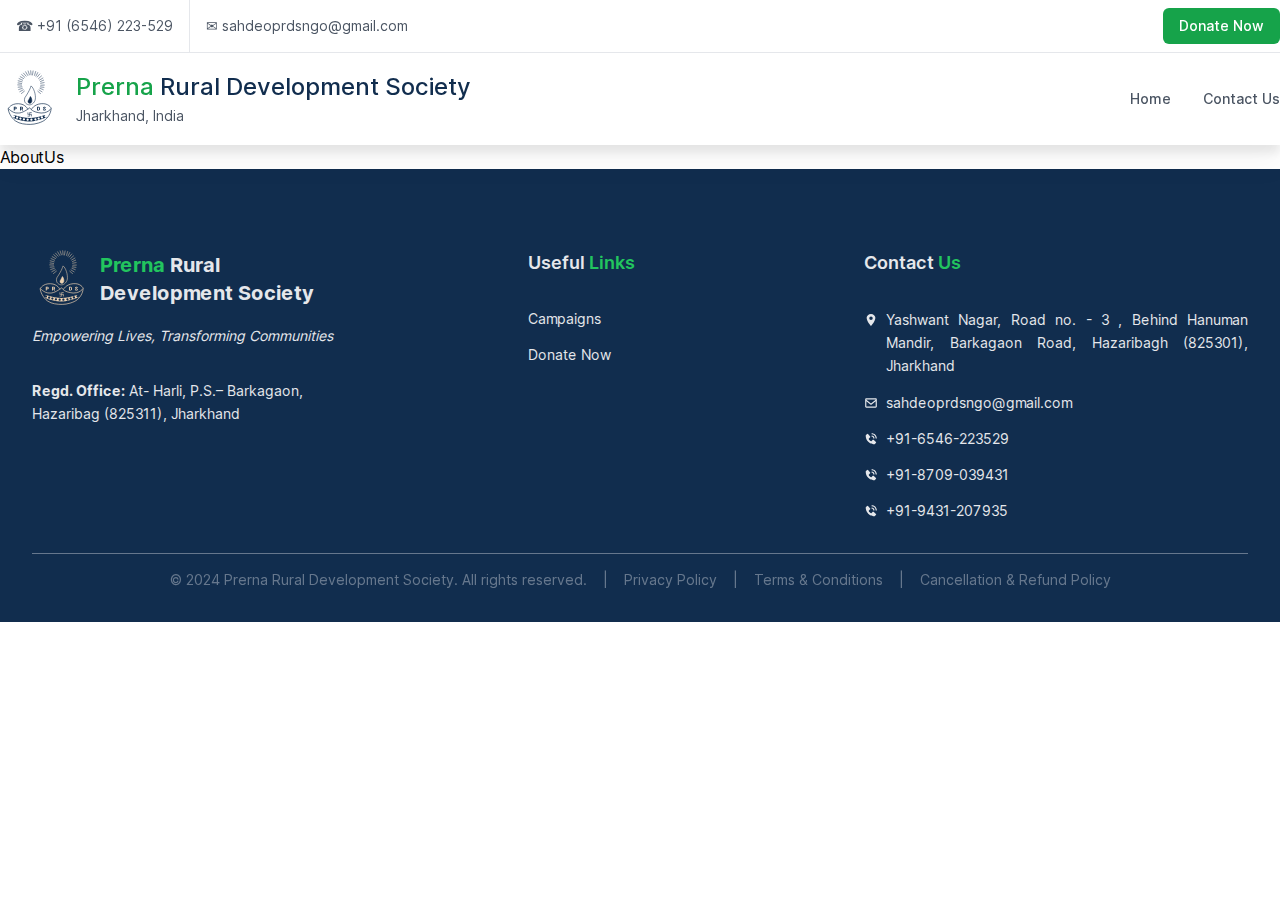
<file: about.html>
<!DOCTYPE html><html lang="en"><head><meta charSet="utf-8"/><meta name="viewport" content="width=device-width, initial-scale=1"/><meta name="viewport" content="width=device-width, initial-scale=1"/><link rel="preload" href="/_next/static/media/c9a5bc6a7c948fb0-s.p.woff2" as="font" crossorigin="" type="font/woff2"/><link rel="preload" as="image" href="/prdsLogo.svg"/><link rel="stylesheet" href="/_next/static/css/75ad759dd1a0efaf.css" data-precedence="next"/><link rel="preload" as="script" fetchPriority="low" href="/_next/static/chunks/webpack-77ce0e0e28f55d28.js"/><script src="/_next/static/chunks/fd9d1056-2821b0f0cabcd8bd.js" async=""></script><script src="/_next/static/chunks/23-9cefcdc0615b541e.js" async=""></script><script src="/_next/static/chunks/main-app-628b0c3531762647.js" async=""></script><script src="/_next/static/chunks/515-8c3bdf60cddb1463.js" async=""></script><script src="/_next/static/chunks/app/layout-4cca3ae281155fa8.js" async=""></script><title>Prerna Rural Development Society</title><meta name="description" content="Empowering rural communities through education, training, and sustainable development initiatives."/><link rel="icon" href="/favicon.ico"/><title>Create Next App</title><meta name="description" content="Generated by create next app"/><meta name="next-size-adjust"/><script src="/_next/static/chunks/polyfills-78c92fac7aa8fdd8.js" noModule=""></script></head><body class="__className_aaf875"><nav class="drop-shadow-xl bg-white" style="z-index:1000"><div class="flex flex-col md:flex-row container mx-auto border-b md:items-center md:p-0 md:gap-0 p-4 gap-2"><a href="tel:+916546223529" class="md:border-r md:p-4 text-sm text-gray-600">☎ +91 (6546) 223-529</a><a href="mailto:sahdeoprdsngo@gmail.com" class="md:p-4 text-sm text-gray-600">✉ sahdeoprdsngo@gmail.com</a><a href="https://www.cashfree.com/payme/prernards" target="_blank" class="ml-auto hidden md:block"><button class="primary-btn  text-sm">Donate Now</button></a></div><div class="flex gap-4 p-4 md:px-0 container mx-auto items-center"><img alt="prds logo" loading="lazy" width="60" height="60" decoding="async" data-nimg="1" style="color:transparent" src="/prdsLogo.svg"/><p style="color:#112d4e"><span class="md:text-2xl font-medium"><span class="text-green-600">Prerna</span> Rural Development Society</span><br/><span class="text-sm text-gray-600">Jharkhand, India</span></p><div class="ml-auto gap-8 hidden md:flex"><a href="/" class="text-sm text-gray-600 font-medium hover:text-green-600 transition-colors duration-200">Home</a><a href="#contact-us" class="text-sm text-gray-600 font-medium hover:text-green-600 transition-colors duration-200">Contact Us</a></div></div></nav><div>AboutUs</div><footer class="px-8 pt-20 pb-8 text-gray-200" style="background-color:#112d4e"><div class="container mx-auto flex md:flex-row flex-col md:gap-8 gap-16 mb-8"><div class="flex-1"><div class="flex items-center"><img src="/prdsLogo.svg" alt="Prerna Rural Development Society" width="60" height="60" style="filter:invert(1)"/><h2 class="text-xl font-bold ml-2"><span class="text-green-500">Prerna</span> Rural <br/>Development Society</h2></div><div class="text-sm text-justify leading-relaxed"><p class="mt-4 italic">Empowering Lives, Transforming Communities</p><p class="mt-8"><b>Regd. Office:</b> At- Harli, P.S.– Barkagaon,<br/> Hazaribag (825311), Jharkhand</p></div></div><div class="flex-1 md:ml-20 md:-mr-20"><h2 class="font-semibold text-lg mb-8">Useful <span class="text-green-500">Links</span></h2><div class="flex flex-col gap-4 text-sm"><a href="/#campaigns" class="max-w-max hover:text-green-600">Campaigns</a><a href="https://www.cashfree.com/payme/prernards" class="max-w-max hover:text-green-600">Donate Now</a></div></div><div class="flex-1" id="contact-us"><h2 class="font-semibold text-lg mb-8">Contact <span class="text-green-500">Us</span></h2><div class="flex flex-col gap-4 text-sm"><div class="flex gap-2"><svg stroke="currentColor" fill="currentColor" stroke-width="0" viewBox="0 0 512 512" class="flex-shrink-0 mt-1" height="1em" width="1em" xmlns="http://www.w3.org/2000/svg"><path d="M256 32C167.67 32 96 96.51 96 176c0 128 160 304 160 304s160-176 160-304c0-79.49-71.67-144-160-144zm0 224a64 64 0 1 1 64-64 64.07 64.07 0 0 1-64 64z"></path></svg><p class="text-justify leading-relaxed">Yashwant Nagar, Road no. - 3 , Behind Hanuman Mandir, Barkagaon Road, Hazaribagh (825301), Jharkhand</p></div><a href="mailto:sahdeoprdsngo@gmail.com" class="flex items-center gap-2 max-w-max hover:text-green-600"><svg stroke="currentColor" fill="currentColor" stroke-width="0" viewBox="0 0 24 24" height="1em" width="1em" xmlns="http://www.w3.org/2000/svg"><path d="M20 4H4c-1.103 0-2 .897-2 2v12c0 1.103.897 2 2 2h16c1.103 0 2-.897 2-2V6c0-1.103-.897-2-2-2zm0 2v.511l-8 6.223-8-6.222V6h16zM4 18V9.044l7.386 5.745a.994.994 0 0 0 1.228 0L20 9.044 20.002 18H4z"></path></svg><span>sahdeoprdsngo@gmail.com</span></a><a href="tel:+916546223529" class="flex items-center gap-2 max-w-max hover:text-green-600"><svg stroke="currentColor" fill="currentColor" stroke-width="0" viewBox="0 0 24 24" height="1em" width="1em" xmlns="http://www.w3.org/2000/svg"><path d="M20 10.999h2C22 5.869 18.127 2 12.99 2v2C17.052 4 20 6.943 20 10.999z"></path><path d="M13 8c2.103 0 3 .897 3 3h2c0-3.225-1.775-5-5-5v2zm3.422 5.443a1.001 1.001 0 0 0-1.391.043l-2.393 2.461c-.576-.11-1.734-.471-2.926-1.66-1.192-1.193-1.553-2.354-1.66-2.926l2.459-2.394a1 1 0 0 0 .043-1.391L6.859 3.513a1 1 0 0 0-1.391-.087l-2.17 1.861a1 1 0 0 0-.29.649c-.015.25-.301 6.172 4.291 10.766C11.305 20.707 16.323 21 17.705 21c.202 0 .326-.006.359-.008a.992.992 0 0 0 .648-.291l1.86-2.171a1 1 0 0 0-.086-1.391l-4.064-3.696z"></path></svg><span>+91-6546-223529</span></a><a href="tel:+918709039431" class="flex items-center gap-2 max-w-max hover:text-green-600"><svg stroke="currentColor" fill="currentColor" stroke-width="0" viewBox="0 0 24 24" height="1em" width="1em" xmlns="http://www.w3.org/2000/svg"><path d="M20 10.999h2C22 5.869 18.127 2 12.99 2v2C17.052 4 20 6.943 20 10.999z"></path><path d="M13 8c2.103 0 3 .897 3 3h2c0-3.225-1.775-5-5-5v2zm3.422 5.443a1.001 1.001 0 0 0-1.391.043l-2.393 2.461c-.576-.11-1.734-.471-2.926-1.66-1.192-1.193-1.553-2.354-1.66-2.926l2.459-2.394a1 1 0 0 0 .043-1.391L6.859 3.513a1 1 0 0 0-1.391-.087l-2.17 1.861a1 1 0 0 0-.29.649c-.015.25-.301 6.172 4.291 10.766C11.305 20.707 16.323 21 17.705 21c.202 0 .326-.006.359-.008a.992.992 0 0 0 .648-.291l1.86-2.171a1 1 0 0 0-.086-1.391l-4.064-3.696z"></path></svg><span>+91-8709-039431</span></a><a href="tel:+919431207935" class="flex items-center gap-2 max-w-max hover:text-green-600"><svg stroke="currentColor" fill="currentColor" stroke-width="0" viewBox="0 0 24 24" height="1em" width="1em" xmlns="http://www.w3.org/2000/svg"><path d="M20 10.999h2C22 5.869 18.127 2 12.99 2v2C17.052 4 20 6.943 20 10.999z"></path><path d="M13 8c2.103 0 3 .897 3 3h2c0-3.225-1.775-5-5-5v2zm3.422 5.443a1.001 1.001 0 0 0-1.391.043l-2.393 2.461c-.576-.11-1.734-.471-2.926-1.66-1.192-1.193-1.553-2.354-1.66-2.926l2.459-2.394a1 1 0 0 0 .043-1.391L6.859 3.513a1 1 0 0 0-1.391-.087l-2.17 1.861a1 1 0 0 0-.29.649c-.015.25-.301 6.172 4.291 10.766C11.305 20.707 16.323 21 17.705 21c.202 0 .326-.006.359-.008a.992.992 0 0 0 .648-.291l1.86-2.171a1 1 0 0 0-.086-1.391l-4.064-3.696z"></path></svg><span>+91-9431-207935</span></a></div></div></div><div class="container mx-auto flex flex-col md:flex-row gap-4 text-sm opacity-40 pt-4 border-t justify-center"><p>© 2024 Prerna Rural Development Society. All rights reserved.</p><span class="md:block hidden">|</span><a href="/policies/privacy" class="hover:text-green-600">Privacy Policy</a><span class="md:block hidden">|</span><a href="/tnc" class="hover:text-green-600">Terms &amp; Conditions</a><span class="md:block hidden">|</span><a href="/policies/refund" class="hover:text-green-600">Cancellation &amp; Refund Policy</a></div></footer><script src="/_next/static/chunks/webpack-77ce0e0e28f55d28.js" async=""></script><script>(self.__next_f=self.__next_f||[]).push([0]);self.__next_f.push([2,null])</script><script>self.__next_f.push([1,"1:HL[\"/_next/static/media/c9a5bc6a7c948fb0-s.p.woff2\",\"font\",{\"crossOrigin\":\"\",\"type\":\"font/woff2\"}]\n2:HL[\"/_next/static/css/75ad759dd1a0efaf.css\",\"style\"]\n"])</script><script>self.__next_f.push([1,"3:I[5751,[],\"\"]\n5:I[9275,[],\"\"]\n6:I[1343,[],\"\"]\n7:I[8173,[\"515\",\"static/chunks/515-8c3bdf60cddb1463.js\",\"185\",\"static/chunks/app/layout-4cca3ae281155fa8.js\"],\"Image\"]\n9:I[6130,[],\"\"]\na:[]\n"])</script><script>self.__next_f.push([1,"0:[[[\"$\",\"link\",\"0\",{\"rel\":\"stylesheet\",\"href\":\"/_next/static/css/75ad759dd1a0efaf.css\",\"precedence\":\"next\",\"crossOrigin\":\"$undefined\"}]],[\"$\",\"$L3\",null,{\"buildId\":\"kbBExKtwZMt6PT9JL-y53\",\"assetPrefix\":\"\",\"initialCanonicalUrl\":\"/about\",\"initialTree\":[\"\",{\"children\":[\"about\",{\"children\":[\"__PAGE__\",{}]}]},\"$undefined\",\"$undefined\",true],\"initialSeedData\":[\"\",{\"children\":[\"about\",{\"children\":[\"__PAGE__\",{},[[\"$L4\",[\"$\",\"div\",null,{\"children\":\"AboutUs\"}]],null],null]},[\"$\",\"$L5\",null,{\"parallelRouterKey\":\"children\",\"segmentPath\":[\"children\",\"about\",\"children\"],\"error\":\"$undefined\",\"errorStyles\":\"$undefined\",\"errorScripts\":\"$undefined\",\"template\":[\"$\",\"$L6\",null,{}],\"templateStyles\":\"$undefined\",\"templateScripts\":\"$undefined\",\"notFound\":\"$undefined\",\"notFoundStyles\":\"$undefined\",\"styles\":null}],null]},[[\"$\",\"html\",null,{\"lang\":\"en\",\"children\":[[\"$\",\"head\",null,{\"children\":[[\"$\",\"title\",null,{\"children\":\"Prerna Rural Development Society\"}],[\"$\",\"meta\",null,{\"name\":\"description\",\"content\":\"Empowering rural communities through education, training, and sustainable development initiatives.\"}],[\"$\",\"meta\",null,{\"name\":\"viewport\",\"content\":\"width=device-width, initial-scale=1\"}],[\"$\",\"link\",null,{\"rel\":\"icon\",\"href\":\"/favicon.ico\"}]]}],[\"$\",\"body\",null,{\"className\":\"__className_aaf875\",\"children\":[[\"$\",\"nav\",null,{\"className\":\"drop-shadow-xl bg-white\",\"style\":{\"zIndex\":1000},\"children\":[[\"$\",\"div\",null,{\"className\":\"flex flex-col md:flex-row container mx-auto border-b md:items-center md:p-0 md:gap-0 p-4 gap-2\",\"children\":[[\"$\",\"a\",null,{\"href\":\"tel:+916546223529\",\"className\":\"md:border-r md:p-4 text-sm text-gray-600\",\"children\":\"☎ +91 (6546) 223-529\"}],[\"$\",\"a\",null,{\"href\":\"mailto:sahdeoprdsngo@gmail.com\",\"className\":\"md:p-4 text-sm text-gray-600\",\"children\":\"✉ sahdeoprdsngo@gmail.com\"}],[\"$\",\"a\",null,{\"href\":\"https://www.cashfree.com/payme/prernards\",\"target\":\"_blank\",\"className\":\"ml-auto hidden md:block\",\"children\":[\"$\",\"button\",null,{\"className\":\"primary-btn  text-sm\",\"children\":\"Donate Now\"}]}]]}],[\"$\",\"div\",null,{\"className\":\"flex gap-4 p-4 md:px-0 container mx-auto items-center\",\"children\":[[\"$\",\"$L7\",null,{\"src\":\"/prdsLogo.svg\",\"width\":60,\"height\":60,\"alt\":\"prds logo\"}],[\"$\",\"p\",null,{\"style\":{\"color\":\"#112d4e\"},\"children\":[[\"$\",\"span\",null,{\"className\":\"md:text-2xl font-medium\",\"children\":[[\"$\",\"span\",null,{\"className\":\"text-green-600\",\"children\":\"Prerna\"}],\" Rural Development Society\"]}],[\"$\",\"br\",null,{}],[\"$\",\"span\",null,{\"className\":\"text-sm text-gray-600\",\"children\":\"Jharkhand, India\"}]]}],[\"$\",\"div\",null,{\"className\":\"ml-auto gap-8 hidden md:flex\",\"children\":[[\"$\",\"a\",\"Home\",{\"href\":\"/\",\"className\":\"text-sm text-gray-600 font-medium hover:text-green-600 transition-colors duration-200\",\"children\":\"Home\"}],[\"$\",\"a\",\"Contact Us\",{\"href\":\"#contact-us\",\"className\":\"text-sm text-gray-600 font-medium hover:text-green-600 transition-colors duration-200\",\"children\":\"Contact Us\"}]]}]]}]]}],[\"$\",\"$L5\",null,{\"parallelRouterKey\":\"children\",\"segmentPath\":[\"children\"],\"error\":\"$undefined\",\"errorStyles\":\"$undefined\",\"errorScripts\":\"$undefined\",\"template\":[\"$\",\"$L6\",null,{}],\"templateStyles\":\"$undefined\",\"templateScripts\":\"$undefined\",\"notFound\":[[\"$\",\"title\",null,{\"children\":\"404: This page could not be found.\"}],[\"$\",\"div\",null,{\"style\":{\"fontFamily\":\"system-ui,\\\"Segoe UI\\\",Roboto,Helvetica,Arial,sans-serif,\\\"Apple Color Emoji\\\",\\\"Segoe UI Emoji\\\"\",\"height\":\"100vh\",\"textAlign\":\"center\",\"display\":\"flex\",\"flexDirection\":\"column\",\"alignItems\":\"center\",\"justifyContent\":\"center\"},\"children\":[\"$\",\"div\",null,{\"children\":[[\"$\",\"style\",null,{\"dangerouslySetInnerHTML\":{\"__html\":\"body{color:#000;background:#fff;margin:0}.next-error-h1{border-right:1px solid rgba(0,0,0,.3)}@media (prefers-color-scheme:dark){body{color:#fff;background:#000}.next-error-h1{border-right:1px solid rgba(255,255,255,.3)}}\"}}],[\"$\",\"h1\",null,{\"className\":\"next-error-h1\",\"style\":{\"display\":\"inline-block\",\"margin\":\"0 20px 0 0\",\"padding\":\"0 23px 0 0\",\"fontSize\":24,\"fontWeight\":500,\"verticalAlign\":\"top\",\"lineHeight\":\"49px\"},\"children\":\"404\"}],[\"$\",\"div\",null,{\"style\":{\"display\":\"inline-block\"},\"children\":[\"$\",\"h2\",null,{\"style\":{\"fontSize\":14,\"fontWeight\":400,\"lineHeight\":\"49px\",\"margin\":0},\"children\":\"This page could not be found.\"}]}]]}]}]],\"notFoundStyles\":[],\"styles\":null}],[\"$\",\"footer\",null,{\"className\":\"px-8 pt-20 pb-8 text-gray-200\",\"style\":{\"backgroundColor\":\"#112d4e\"},\"children\":[[\"$\",\"div\",null,{\"className\":\"container mx-auto flex md:flex-row flex-col md:gap-8 gap-16 mb-8\",\"children\":[[\"$\",\"div\",null,{\"className\":\"flex-1\",\"children\":[[\"$\",\"div\",null,{\"className\":\"flex items-center\",\"children\":[[\"$\",\"img\",null,{\"src\":\"/prdsLogo.svg\",\"alt\":\"Prerna Rural Development Society\",\"width\":60,\"height\":60,\"style\":{\"filter\":\"invert(1)\"}}],[\"$\",\"h2\",null,{\"className\":\"text-xl font-bold ml-2\",\"children\":[[\"$\",\"span\",null,{\"className\":\"text-green-500\",\"children\":\"Prerna\"}],\" Rural \",[\"$\",\"br\",null,{}],\"Development Society\"]}]]}],[\"$\",\"div\",null,{\"className\":\"text-sm text-justify leading-relaxed\",\"children\":[[\"$\",\"p\",null,{\"className\":\"mt-4 italic\",\"children\":\"Empowering Lives, Transforming Communities\"}],[\"$\",\"p\",null,{\"className\":\"mt-8\",\"children\":[[\"$\",\"b\",null,{\"children\":\"Regd. Office:\"}],\" At- Harli, P.S.– Barkagaon,\",[\"$\",\"br\",null,{}],\" Hazaribag (825311), Jharkhand\"]}]]}]]}],[\"$\",\"div\",null,{\"className\":\"flex-1 md:ml-20 md:-mr-20\",\"children\":[[\"$\",\"h2\",null,{\"className\":\"font-semibold text-lg mb-8\",\"children\":[\"Useful \",[\"$\",\"span\",null,{\"className\":\"text-green-500\",\"children\":\"Links\"}]]}],[\"$\",\"div\",null,{\"className\":\"flex flex-col gap-4 text-sm\",\"children\":[[\"$\",\"a\",\"/#campaigns\",{\"href\":\"/#campaigns\",\"className\":\"max-w-max hover:text-green-600\",\"children\":\"Campaigns\"}],[\"$\",\"a\",\"https://www.cashfree.com/payme/prernards\",{\"href\":\"https://www.cashfree.com/payme/prernards\",\"className\":\"max-w-max hover:text-green-600\",\"children\":\"Donate Now\"}]]}]]}],[\"$\",\"div\",null,{\"className\":\"flex-1\",\"id\":\"contact-us\",\"children\":[[\"$\",\"h2\",null,{\"className\":\"font-semibold text-lg mb-8\",\"children\":[\"Contact \",[\"$\",\"span\",null,{\"className\":\"text-green-500\",\"children\":\"Us\"}]]}],[\"$\",\"div\",null,{\"className\":\"flex flex-col gap-4 text-sm\",\"children\":[[\"$\",\"div\",null,{\"className\":\"flex gap-2\",\"children\":[[\"$\",\"svg\",null,{\"stroke\":\"currentColor\",\"fill\":\"currentColor\",\"strokeWidth\":\"0\",\"viewBox\":\"0 0 512 512\",\"className\":\"flex-shrink-0 mt-1\",\"children\":[\"$undefined\",[[\"$\",\"path\",\"0\",{\"d\":\"M256 32C167.67 32 96 96.51 96 176c0 128 160 304 160 304s160-176 160-304c0-79.49-71.67-144-160-144zm0 224a64 64 0 1 1 64-64 64.07 64.07 0 0 1-64 64z\",\"children\":[]}]]],\"style\":{\"color\":\"$undefined\"},\"height\":\"1em\",\"width\":\"1em\",\"xmlns\":\"http://www.w3.org/2000/svg\"}],[\"$\",\"p\",null,{\"className\":\"text-justify leading-relaxed\",\"children\":\"Yashwant Nagar, Road no. - 3 , Behind Hanuman Mandir, Barkagaon Road, Hazaribagh (825301), Jharkhand\"}]]}],[[\"$\",\"a\",\"sahdeoprdsngo@gmail.com\",{\"href\":\"mailto:sahdeoprdsngo@gmail.com\",\"className\":\"flex items-center gap-2 max-w-max hover:text-green-600\",\"children\":[[\"$\",\"svg\",null,{\"stroke\":\"currentColor\",\"fill\":\"currentColor\",\"strokeWidth\":\"0\",\"viewBox\":\"0 0 24 24\",\"children\":[\"$undefined\",[[\"$\",\"path\",\"0\",{\"d\":\"M20 4H4c-1.103 0-2 .897-2 2v12c0 1.103.897 2 2 2h16c1.103 0 2-.897 2-2V6c0-1.103-.897-2-2-2zm0 2v.511l-8 6.223-8-6.222V6h16zM4 18V9.044l7.386 5.745a.994.994 0 0 0 1.228 0L20 9.044 20.002 18H4z\",\"children\":[]}]]],\"className\":\"$undefined\",\"style\":{\"color\":\"$undefined\"},\"height\":\"1em\",\"width\":\"1em\",\"xmlns\":\"http://www.w3.org/2000/svg\"}],[\"$\",\"span\",null,{\"children\":\"sahdeoprdsngo@gmail.com\"}]]}],[\"$\",\"a\",\"+91-6546-223529\",{\"href\":\"tel:+916546223529\",\"className\":\"flex items-center gap-2 max-w-max hover:text-green-600\",\"children\":[[\"$\",\"svg\",null,{\"stroke\":\"currentColor\",\"fill\":\"currentColor\",\"strokeWidth\":\"0\",\"viewBox\":\"0 0 24 24\",\"children\":[\"$undefined\",[[\"$\",\"path\",\"0\",{\"d\":\"M20 10.999h2C22 5.869 18.127 2 12.99 2v2C17.052 4 20 6.943 20 10.999z\",\"children\":[]}],[\"$\",\"path\",\"1\",{\"d\":\"M13 8c2.103 0 3 .897 3 3h2c0-3.225-1.775-5-5-5v2zm3.422 5.443a1.001 1.001 0 0 0-1.391.043l-2.393 2.461c-.576-.11-1.734-.471-2.926-1.66-1.192-1.193-1.553-2.354-1.66-2.926l2.459-2.394a1 1 0 0 0 .043-1.391L6.859 3.513a1 1 0 0 0-1.391-.087l-2.17 1.861a1 1 0 0 0-.29.649c-.015.25-.301 6.172 4.291 10.766C11.305 20.707 16.323 21 17.705 21c.202 0 .326-.006.359-.008a.992.992 0 0 0 .648-.291l1.86-2.171a1 1 0 0 0-.086-1.391l-4.064-3.696z\",\"children\":[]}]]],\"className\":\"$undefined\",\"style\":{\"color\":\"$undefined\"},\"height\":\"1em\",\"width\":\"1em\",\"xmlns\":\"http://www.w3.org/2000/svg\"}],[\"$\",\"span\",null,{\"children\":\"+91-6546-223529\"}]]}],[\"$\",\"a\",\"+91-8709-039431\",{\"href\":\"tel:+918709039431\",\"className\":\"flex items-center gap-2 max-w-max hover:text-green-600\",\"children\":[[\"$\",\"svg\",null,{\"stroke\":\"currentColor\",\"fill\":\"currentColor\",\"strokeWidth\":\"0\",\"viewBox\":\"0 0 24 24\",\"children\":[\"$undefined\",[[\"$\",\"path\",\"0\",{\"d\":\"M20 10.999h2C22 5.869 18.127 2 12.99 2v2C17.052 4 20 6.943 20 10.999z\",\"children\":[]}],[\"$\",\"path\",\"1\",{\"d\":\"M13 8c2.103 0 3 .897 3 3h2c0-3.225-1.775-5-5-5v2zm3.422 5.443a1.001 1.001 0 0 0-1.391.043l-2.393 2.461c-.576-.11-1.734-.471-2.926-1.66-1.192-1.193-1.553-2.354-1.66-2.926l2.459-2.394a1 1 0 0 0 .043-1.391L6.859 3.513a1 1 0 0 0-1.391-.087l-2.17 1.861a1 1 0 0 0-.29.649c-.015.25-.301 6.172 4.291 10.766C11.305 20.707 16.323 21 17.705 21c.202 0 .326-.006.359-.008a.992.992 0 0 0 .648-.291l1.86-2.171a1 1 0 0 0-.086-1.391l-4.064-3.696z\",\"children\":[]}]]],\"className\":\"$undefined\",\"style\":{\"color\":\"$undefined\"},\"height\":\"1em\",\"width\":\"1em\",\"xmlns\":\"http://www.w3.org/2000/svg\"}],[\"$\",\"span\",null,{\"children\":\"+91-8709-039431\"}]]}],[\"$\",\"a\",\"+91-9431-207935\",{\"href\":\"tel:+919431207935\",\"className\":\"flex items-center gap-2 max-w-max hover:text-green-600\",\"children\":[[\"$\",\"svg\",null,{\"stroke\":\"currentColor\",\"fill\":\"currentColor\",\"strokeWidth\":\"0\",\"viewBox\":\"0 0 24 24\",\"children\":[\"$undefined\",[[\"$\",\"path\",\"0\",{\"d\":\"M20 10.999h2C22 5.869 18.127 2 12.99 2v2C17.052 4 20 6.943 20 10.999z\",\"children\":[]}],[\"$\",\"path\",\"1\",{\"d\":\"M13 8c2.103 0 3 .897 3 3h2c0-3.225-1.775-5-5-5v2zm3.422 5.443a1.001 1.001 0 0 0-1.391.043l-2.393 2.461c-.576-.11-1.734-.471-2.926-1.66-1.192-1.193-1.553-2.354-1.66-2.926l2.459-2.394a1 1 0 0 0 .043-1.391L6.859 3.513a1 1 0 0 0-1.391-.087l-2.17 1.861a1 1 0 0 0-.29.649c-.015.25-.301 6.172 4.291 10.766C11.305 20.707 16.323 21 17.705 21c.202 0 .326-.006.359-.008a.992.992 0 0 0 .648-.291l1.86-2.171a1 1 0 0 0-.086-1.391l-4.064-3.696z\",\"children\":[]}]]],\"className\":\"$undefined\",\"style\":{\"color\":\"$undefined\"},\"height\":\"1em\",\"width\":\"1em\",\"xmlns\":\"http://www.w3.org/2000/svg\"}],[\"$\",\"span\",null,{\"children\":\"+91-9431-207935\"}]]}]]]}]]}]]}],[\"$\",\"div\",null,{\"className\":\"container mx-auto flex flex-col md:flex-row gap-4 text-sm opacity-40 pt-4 border-t justify-center\",\"children\":[[\"$\",\"p\",null,{\"children\":\"© 2024 Prerna Rural Development Society. All rights reserved.\"}],[\"$\",\"span\",null,{\"className\":\"md:block hidden\",\"children\":\"|\"}],[\"$\",\"a\",null,{\"href\":\"/policies/privacy\",\"className\":\"hover:text-green-600\",\"children\":\"Privacy Policy\"}],[\"$\",\"span\",null,{\"className\":\"md:block hidden\",\"children\":\"|\"}],[\"$\",\"a\",null,{\"href\":\"/tnc\",\"className\":\"hover:text-green-600\",\"children\":\"Terms \u0026 Conditions\"}],[\"$\",\"span\",null,{\"className\":\"md:block hidden\",\"children\":\"|\"}],[\"$\",\"a\",null,{\"href\":\"/policies/refund\",\"className\":\"hover:text-green-600\",\"children\":\"Cancellation \u0026 Refund Policy\"}]]}]]}]]}]]}],null],null],\"couldBeIntercepted\":false,\"initialHead\":[false,\"$L8\"],\"globalErrorComponent\":\"$9\",\"missingSlots\":\"$Wa\"}]]\n"])</script><script>self.__next_f.push([1,"8:[[\"$\",\"meta\",\"0\",{\"name\":\"viewport\",\"content\":\"width=device-width, initial-scale=1\"}],[\"$\",\"meta\",\"1\",{\"charSet\":\"utf-8\"}],[\"$\",\"title\",\"2\",{\"children\":\"Create Next App\"}],[\"$\",\"meta\",\"3\",{\"name\":\"description\",\"content\":\"Generated by create next app\"}],[\"$\",\"meta\",\"4\",{\"name\":\"next-size-adjust\"}]]\n4:null\n"])</script></body></html>
</file>
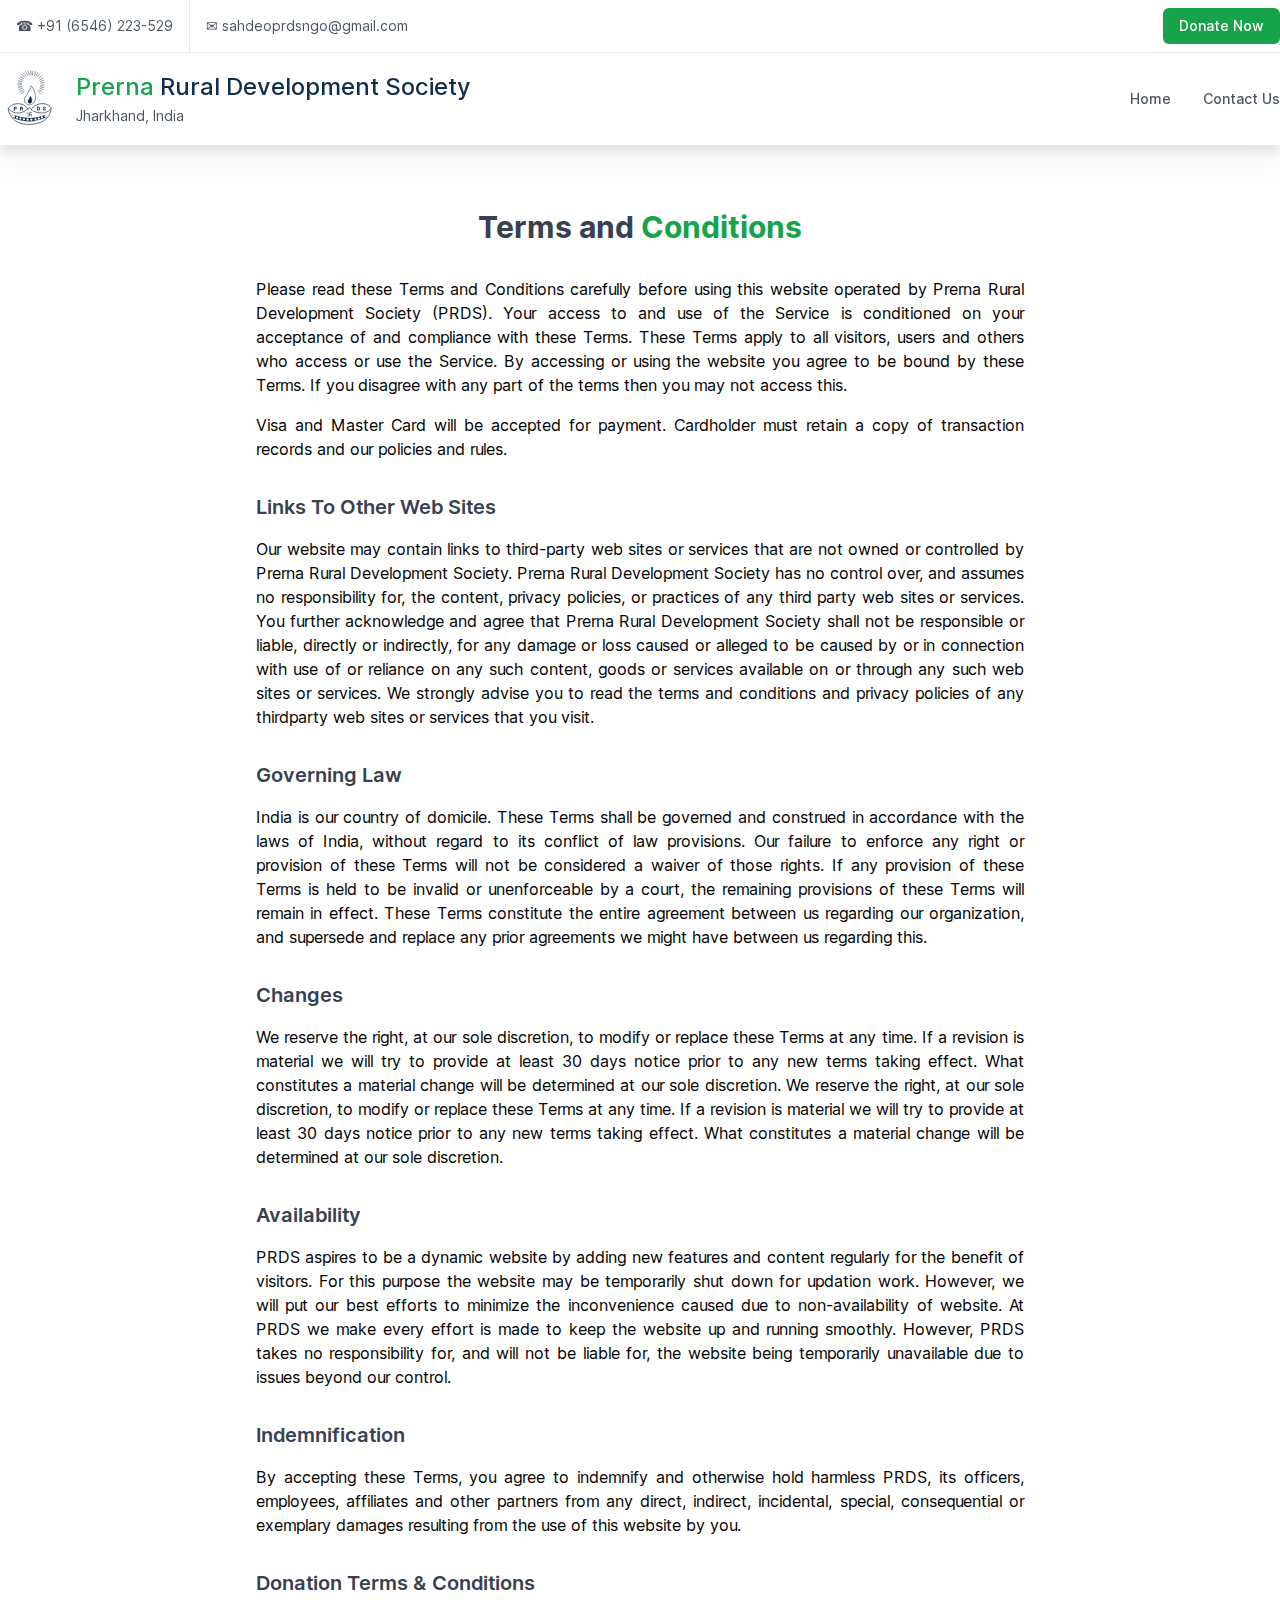
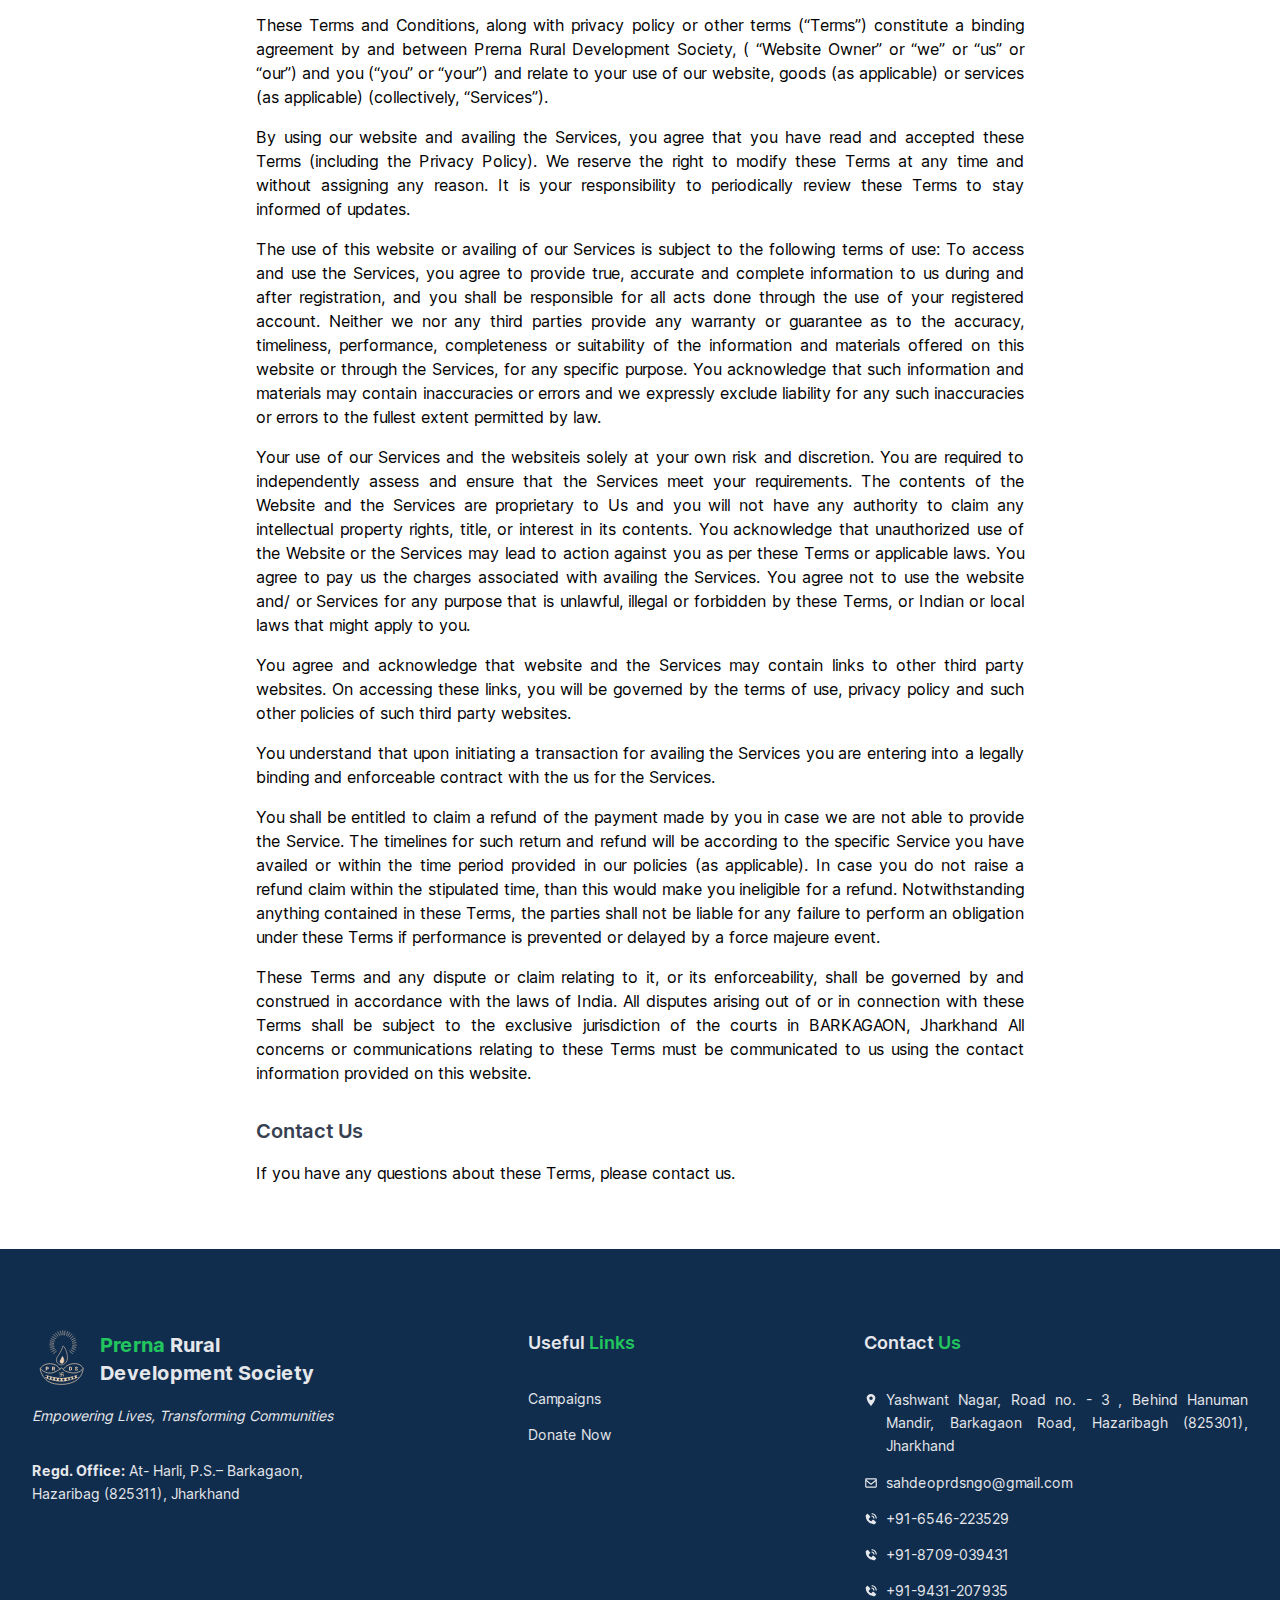
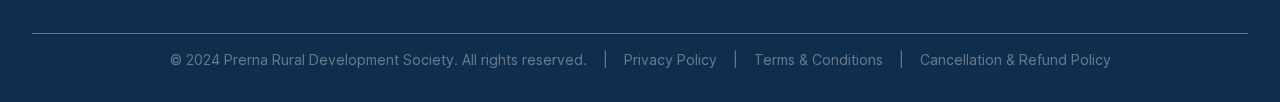
<file: tnc.html>
<!DOCTYPE html><html lang="en"><head><meta charSet="utf-8"/><meta name="viewport" content="width=device-width, initial-scale=1"/><meta name="viewport" content="width=device-width, initial-scale=1"/><link rel="preload" href="/_next/static/media/c9a5bc6a7c948fb0-s.p.woff2" as="font" crossorigin="" type="font/woff2"/><link rel="preload" as="image" href="/prdsLogo.svg"/><link rel="stylesheet" href="/_next/static/css/75ad759dd1a0efaf.css" data-precedence="next"/><link rel="preload" as="script" fetchPriority="low" href="/_next/static/chunks/webpack-77ce0e0e28f55d28.js"/><script src="/_next/static/chunks/fd9d1056-2821b0f0cabcd8bd.js" async=""></script><script src="/_next/static/chunks/23-9cefcdc0615b541e.js" async=""></script><script src="/_next/static/chunks/main-app-628b0c3531762647.js" async=""></script><script src="/_next/static/chunks/515-8c3bdf60cddb1463.js" async=""></script><script src="/_next/static/chunks/app/layout-4cca3ae281155fa8.js" async=""></script><title>Prerna Rural Development Society</title><meta name="description" content="Empowering rural communities through education, training, and sustainable development initiatives."/><link rel="icon" href="/favicon.ico"/><title>Create Next App</title><meta name="description" content="Generated by create next app"/><meta name="next-size-adjust"/><script src="/_next/static/chunks/polyfills-78c92fac7aa8fdd8.js" noModule=""></script></head><body class="__className_aaf875"><nav class="drop-shadow-xl bg-white" style="z-index:1000"><div class="flex flex-col md:flex-row container mx-auto border-b md:items-center md:p-0 md:gap-0 p-4 gap-2"><a href="tel:+916546223529" class="md:border-r md:p-4 text-sm text-gray-600">☎ +91 (6546) 223-529</a><a href="mailto:sahdeoprdsngo@gmail.com" class="md:p-4 text-sm text-gray-600">✉ sahdeoprdsngo@gmail.com</a><a href="https://www.cashfree.com/payme/prernards" target="_blank" class="ml-auto hidden md:block"><button class="primary-btn  text-sm">Donate Now</button></a></div><div class="flex gap-4 p-4 md:px-0 container mx-auto items-center"><img alt="prds logo" loading="lazy" width="60" height="60" decoding="async" data-nimg="1" style="color:transparent" src="/prdsLogo.svg"/><p style="color:#112d4e"><span class="md:text-2xl font-medium"><span class="text-green-600">Prerna</span> Rural Development Society</span><br/><span class="text-sm text-gray-600">Jharkhand, India</span></p><div class="ml-auto gap-8 hidden md:flex"><a href="/" class="text-sm text-gray-600 font-medium hover:text-green-600 transition-colors duration-200">Home</a><a href="#contact-us" class="text-sm text-gray-600 font-medium hover:text-green-600 transition-colors duration-200">Contact Us</a></div></div></nav><div class="mx-auto container my-16 max-w-screen-md"><h1 class="font-bold text-gray-700 text-3xl text-center mb-8">Terms and <span class="text-green-600">Conditions</span></h1><p class="text-justify">Please read these Terms and Conditions carefully before using this website operated by Prerna Rural Development Society (PRDS). Your access to and use of the Service is conditioned on your acceptance of and compliance with these Terms. These Terms apply to all visitors, users and others who access or use the Service. By accessing or using the website you agree to be bound by these Terms. If you disagree with any part of the terms then you may not access this.</p><p class="text-justify mt-4">Visa and Master Card will be accepted for payment. Cardholder must retain a copy of transaction records and our policies and rules.</p><h2 class="font-semibold text-gray-700 text-xl mt-8">Links To Other Web Sites</h2><p class="text-justify mt-4">Our website may contain links to third-party web sites or services that are not owned or controlled by Prerna Rural Development Society. Prerna Rural Development Society has no control over, and assumes no responsibility for, the content, privacy policies, or practices of any third party web sites or services. You further acknowledge and agree that Prerna Rural Development Society shall not be responsible or liable, directly or indirectly, for any damage or loss caused or alleged to be caused by or in connection with use of or reliance on any such content, goods or services available on or through any such web sites or services. We strongly advise you to read the terms and conditions and privacy policies of any thirdparty web sites or services that you visit.</p><h2 class="font-semibold text-gray-700 text-xl mt-8">Governing Law</h2><p class="text-justify mt-4">India is our country of domicile. These Terms shall be governed and construed in accordance with the laws of India, without regard to its conflict of law provisions. Our failure to enforce any right or provision of these Terms will not be considered a waiver of those rights. If any provision of these Terms is held to be invalid or unenforceable by a court, the remaining provisions of these Terms will remain in effect. These Terms constitute the entire agreement between us regarding our organization, and supersede and replace any prior agreements we might have between us regarding this.</p><h2 class="font-semibold text-gray-700 text-xl mt-8">Changes</h2><p class="text-justify mt-4">We reserve the right, at our sole discretion, to modify or replace these Terms at any time. If a revision is material we will try to provide at least 30 days notice prior to any new terms taking effect. What constitutes a material change will be determined at our sole discretion. We reserve the right, at our sole discretion, to modify or replace these Terms at any time. If a revision is material we will try to provide at least 30 days notice prior to any new terms taking effect. What constitutes a material change will be determined at our sole discretion.</p><h2 class="font-semibold text-gray-700 text-xl mt-8">Availability</h2><p class="text-justify mt-4">PRDS aspires to be a dynamic website by adding new features and content regularly for the benefit of visitors. For this purpose the website may be temporarily shut down for updation work. However, we will put our best efforts to minimize the inconvenience caused due to non-availability of website. At PRDS we make every effort is made to keep the website up and running smoothly. However, PRDS takes no responsibility for, and will not be liable for, the website being temporarily unavailable due to issues beyond our control.</p><h2 class="font-semibold text-gray-700 text-xl mt-8">Indemnification</h2><p class="text-justify mt-4">By accepting these Terms, you agree to indemnify and otherwise hold harmless PRDS, its officers, employees, affiliates and other partners from any direct, indirect, incidental, special, consequential or exemplary damages resulting from the use of this website by you.</p><h2 class="font-semibold text-gray-700 text-xl mt-8">Donation Terms &amp; Conditions</h2><p class="text-justify mt-4">These Terms and Conditions, along with privacy policy or other terms (“Terms”) constitute a binding agreement by and between Prerna Rural Development Society, ( “Website Owner” or “we” or “us” or “our”) and you (“you” or “your”) and relate to your use of our website, goods (as applicable) or services (as applicable) (collectively, “Services”).</p><p class="text-justify mt-4">By using our website and availing the Services, you agree that you have read and accepted these Terms (including the Privacy Policy). We reserve the right to modify these Terms at any time and without assigning any reason. It is your responsibility to periodically review these Terms to stay informed of updates.</p><p class="text-justify mt-4">The use of this website or availing of our Services is subject to the following terms of use: To access and use the Services, you agree to provide true, accurate and complete information to us during and after registration, and you shall be responsible for all acts done through the use of your registered account. Neither we nor any third parties provide any warranty or guarantee as to the accuracy, timeliness, performance, completeness or suitability of the information and materials offered on this website or through the Services, for any specific purpose. You acknowledge that such information and materials may contain inaccuracies or errors and we expressly exclude liability for any such inaccuracies or errors to the fullest extent permitted by law.</p><p class="text-justify mt-4">Your use of our Services and the websiteis solely at your own risk and discretion. You are required to independently assess and ensure that the Services meet your requirements. The contents of the Website and the Services are proprietary to Us and you will not have any authority to claim any intellectual property rights, title, or interest in its contents. You acknowledge that unauthorized use of the Website or the Services may lead to action against you as per these Terms or applicable laws. You agree to pay us the charges associated with availing the Services. You agree not to use the website and/ or Services for any purpose that is unlawful, illegal or forbidden by these Terms, or Indian or local laws that might apply to you.</p><p class="text-justify mt-4">You agree and acknowledge that website and the Services may contain links to other third party websites. On accessing these links, you will be governed by the terms of use, privacy policy and such other policies of such third party websites.</p><p class="text-justify mt-4">You understand that upon initiating a transaction for availing the Services you are entering into a legally binding and enforceable contract with the us for the Services.</p><p class="text-justify mt-4">You shall be entitled to claim a refund of the payment made by you in case we are not able to provide the Service. The timelines for such return and refund will be according to the specific Service you have availed or within the time period provided in our policies (as applicable). In case you do not raise a refund claim within the stipulated time, than this would make you ineligible for a refund. Notwithstanding anything contained in these Terms, the parties shall not be liable for any failure to perform an obligation under these Terms if performance is prevented or delayed by a force majeure event.</p><p class="text-justify mt-4">These Terms and any dispute or claim relating to it, or its enforceability, shall be governed by and construed in accordance with the laws of India. All disputes arising out of or in connection with these Terms shall be subject to the exclusive jurisdiction of the courts in BARKAGAON, Jharkhand All concerns or communications relating to these Terms must be communicated to us using the contact information provided on this website.</p><h2 class="font-semibold text-gray-700 text-xl mt-8">Contact Us</h2><p class="text-justify mt-4">If you have any questions about these Terms, please contact us.</p></div><footer class="px-8 pt-20 pb-8 text-gray-200" style="background-color:#112d4e"><div class="container mx-auto flex md:flex-row flex-col md:gap-8 gap-16 mb-8"><div class="flex-1"><div class="flex items-center"><img src="/prdsLogo.svg" alt="Prerna Rural Development Society" width="60" height="60" style="filter:invert(1)"/><h2 class="text-xl font-bold ml-2"><span class="text-green-500">Prerna</span> Rural <br/>Development Society</h2></div><div class="text-sm text-justify leading-relaxed"><p class="mt-4 italic">Empowering Lives, Transforming Communities</p><p class="mt-8"><b>Regd. Office:</b> At- Harli, P.S.– Barkagaon,<br/> Hazaribag (825311), Jharkhand</p></div></div><div class="flex-1 md:ml-20 md:-mr-20"><h2 class="font-semibold text-lg mb-8">Useful <span class="text-green-500">Links</span></h2><div class="flex flex-col gap-4 text-sm"><a href="/#campaigns" class="max-w-max hover:text-green-600">Campaigns</a><a href="https://www.cashfree.com/payme/prernards" class="max-w-max hover:text-green-600">Donate Now</a></div></div><div class="flex-1" id="contact-us"><h2 class="font-semibold text-lg mb-8">Contact <span class="text-green-500">Us</span></h2><div class="flex flex-col gap-4 text-sm"><div class="flex gap-2"><svg stroke="currentColor" fill="currentColor" stroke-width="0" viewBox="0 0 512 512" class="flex-shrink-0 mt-1" height="1em" width="1em" xmlns="http://www.w3.org/2000/svg"><path d="M256 32C167.67 32 96 96.51 96 176c0 128 160 304 160 304s160-176 160-304c0-79.49-71.67-144-160-144zm0 224a64 64 0 1 1 64-64 64.07 64.07 0 0 1-64 64z"></path></svg><p class="text-justify leading-relaxed">Yashwant Nagar, Road no. - 3 , Behind Hanuman Mandir, Barkagaon Road, Hazaribagh (825301), Jharkhand</p></div><a href="mailto:sahdeoprdsngo@gmail.com" class="flex items-center gap-2 max-w-max hover:text-green-600"><svg stroke="currentColor" fill="currentColor" stroke-width="0" viewBox="0 0 24 24" height="1em" width="1em" xmlns="http://www.w3.org/2000/svg"><path d="M20 4H4c-1.103 0-2 .897-2 2v12c0 1.103.897 2 2 2h16c1.103 0 2-.897 2-2V6c0-1.103-.897-2-2-2zm0 2v.511l-8 6.223-8-6.222V6h16zM4 18V9.044l7.386 5.745a.994.994 0 0 0 1.228 0L20 9.044 20.002 18H4z"></path></svg><span>sahdeoprdsngo@gmail.com</span></a><a href="tel:+916546223529" class="flex items-center gap-2 max-w-max hover:text-green-600"><svg stroke="currentColor" fill="currentColor" stroke-width="0" viewBox="0 0 24 24" height="1em" width="1em" xmlns="http://www.w3.org/2000/svg"><path d="M20 10.999h2C22 5.869 18.127 2 12.99 2v2C17.052 4 20 6.943 20 10.999z"></path><path d="M13 8c2.103 0 3 .897 3 3h2c0-3.225-1.775-5-5-5v2zm3.422 5.443a1.001 1.001 0 0 0-1.391.043l-2.393 2.461c-.576-.11-1.734-.471-2.926-1.66-1.192-1.193-1.553-2.354-1.66-2.926l2.459-2.394a1 1 0 0 0 .043-1.391L6.859 3.513a1 1 0 0 0-1.391-.087l-2.17 1.861a1 1 0 0 0-.29.649c-.015.25-.301 6.172 4.291 10.766C11.305 20.707 16.323 21 17.705 21c.202 0 .326-.006.359-.008a.992.992 0 0 0 .648-.291l1.86-2.171a1 1 0 0 0-.086-1.391l-4.064-3.696z"></path></svg><span>+91-6546-223529</span></a><a href="tel:+918709039431" class="flex items-center gap-2 max-w-max hover:text-green-600"><svg stroke="currentColor" fill="currentColor" stroke-width="0" viewBox="0 0 24 24" height="1em" width="1em" xmlns="http://www.w3.org/2000/svg"><path d="M20 10.999h2C22 5.869 18.127 2 12.99 2v2C17.052 4 20 6.943 20 10.999z"></path><path d="M13 8c2.103 0 3 .897 3 3h2c0-3.225-1.775-5-5-5v2zm3.422 5.443a1.001 1.001 0 0 0-1.391.043l-2.393 2.461c-.576-.11-1.734-.471-2.926-1.66-1.192-1.193-1.553-2.354-1.66-2.926l2.459-2.394a1 1 0 0 0 .043-1.391L6.859 3.513a1 1 0 0 0-1.391-.087l-2.17 1.861a1 1 0 0 0-.29.649c-.015.25-.301 6.172 4.291 10.766C11.305 20.707 16.323 21 17.705 21c.202 0 .326-.006.359-.008a.992.992 0 0 0 .648-.291l1.86-2.171a1 1 0 0 0-.086-1.391l-4.064-3.696z"></path></svg><span>+91-8709-039431</span></a><a href="tel:+919431207935" class="flex items-center gap-2 max-w-max hover:text-green-600"><svg stroke="currentColor" fill="currentColor" stroke-width="0" viewBox="0 0 24 24" height="1em" width="1em" xmlns="http://www.w3.org/2000/svg"><path d="M20 10.999h2C22 5.869 18.127 2 12.99 2v2C17.052 4 20 6.943 20 10.999z"></path><path d="M13 8c2.103 0 3 .897 3 3h2c0-3.225-1.775-5-5-5v2zm3.422 5.443a1.001 1.001 0 0 0-1.391.043l-2.393 2.461c-.576-.11-1.734-.471-2.926-1.66-1.192-1.193-1.553-2.354-1.66-2.926l2.459-2.394a1 1 0 0 0 .043-1.391L6.859 3.513a1 1 0 0 0-1.391-.087l-2.17 1.861a1 1 0 0 0-.29.649c-.015.25-.301 6.172 4.291 10.766C11.305 20.707 16.323 21 17.705 21c.202 0 .326-.006.359-.008a.992.992 0 0 0 .648-.291l1.86-2.171a1 1 0 0 0-.086-1.391l-4.064-3.696z"></path></svg><span>+91-9431-207935</span></a></div></div></div><div class="container mx-auto flex flex-col md:flex-row gap-4 text-sm opacity-40 pt-4 border-t justify-center"><p>© 2024 Prerna Rural Development Society. All rights reserved.</p><span class="md:block hidden">|</span><a href="/policies/privacy" class="hover:text-green-600">Privacy Policy</a><span class="md:block hidden">|</span><a href="/tnc" class="hover:text-green-600">Terms &amp; Conditions</a><span class="md:block hidden">|</span><a href="/policies/refund" class="hover:text-green-600">Cancellation &amp; Refund Policy</a></div></footer><script src="/_next/static/chunks/webpack-77ce0e0e28f55d28.js" async=""></script><script>(self.__next_f=self.__next_f||[]).push([0]);self.__next_f.push([2,null])</script><script>self.__next_f.push([1,"1:HL[\"/_next/static/media/c9a5bc6a7c948fb0-s.p.woff2\",\"font\",{\"crossOrigin\":\"\",\"type\":\"font/woff2\"}]\n2:HL[\"/_next/static/css/75ad759dd1a0efaf.css\",\"style\"]\n"])</script><script>self.__next_f.push([1,"3:I[5751,[],\"\"]\n5:I[9275,[],\"\"]\n6:I[1343,[],\"\"]\n7:I[8173,[\"515\",\"static/chunks/515-8c3bdf60cddb1463.js\",\"185\",\"static/chunks/app/layout-4cca3ae281155fa8.js\"],\"Image\"]\n9:I[6130,[],\"\"]\na:[]\n"])</script><script>self.__next_f.push([1,"0:[[[\"$\",\"link\",\"0\",{\"rel\":\"stylesheet\",\"href\":\"/_next/static/css/75ad759dd1a0efaf.css\",\"precedence\":\"next\",\"crossOrigin\":\"$undefined\"}]],[\"$\",\"$L3\",null,{\"buildId\":\"kbBExKtwZMt6PT9JL-y53\",\"assetPrefix\":\"\",\"initialCanonicalUrl\":\"/tnc\",\"initialTree\":[\"\",{\"children\":[\"tnc\",{\"children\":[\"__PAGE__\",{}]}]},\"$undefined\",\"$undefined\",true],\"initialSeedData\":[\"\",{\"children\":[\"tnc\",{\"children\":[\"__PAGE__\",{},[[\"$L4\",[\"$\",\"div\",null,{\"className\":\"mx-auto container my-16 max-w-screen-md\",\"children\":[[\"$\",\"h1\",null,{\"className\":\"font-bold text-gray-700 text-3xl text-center mb-8\",\"children\":[\"Terms and \",[\"$\",\"span\",null,{\"className\":\"text-green-600\",\"children\":\"Conditions\"}]]}],[\"$\",\"p\",null,{\"className\":\"text-justify\",\"children\":\"Please read these Terms and Conditions carefully before using this website operated by Prerna Rural Development Society (PRDS). Your access to and use of the Service is conditioned on your acceptance of and compliance with these Terms. These Terms apply to all visitors, users and others who access or use the Service. By accessing or using the website you agree to be bound by these Terms. If you disagree with any part of the terms then you may not access this.\"}],[\"$\",\"p\",null,{\"className\":\"text-justify mt-4\",\"children\":\"Visa and Master Card will be accepted for payment. Cardholder must retain a copy of transaction records and our policies and rules.\"}],[\"$\",\"h2\",null,{\"className\":\"font-semibold text-gray-700 text-xl mt-8\",\"children\":\"Links To Other Web Sites\"}],[\"$\",\"p\",null,{\"className\":\"text-justify mt-4\",\"children\":\"Our website may contain links to third-party web sites or services that are not owned or controlled by Prerna Rural Development Society. Prerna Rural Development Society has no control over, and assumes no responsibility for, the content, privacy policies, or practices of any third party web sites or services. You further acknowledge and agree that Prerna Rural Development Society shall not be responsible or liable, directly or indirectly, for any damage or loss caused or alleged to be caused by or in connection with use of or reliance on any such content, goods or services available on or through any such web sites or services. We strongly advise you to read the terms and conditions and privacy policies of any thirdparty web sites or services that you visit.\"}],[\"$\",\"h2\",null,{\"className\":\"font-semibold text-gray-700 text-xl mt-8\",\"children\":\"Governing Law\"}],[\"$\",\"p\",null,{\"className\":\"text-justify mt-4\",\"children\":\"India is our country of domicile. These Terms shall be governed and construed in accordance with the laws of India, without regard to its conflict of law provisions. Our failure to enforce any right or provision of these Terms will not be considered a waiver of those rights. If any provision of these Terms is held to be invalid or unenforceable by a court, the remaining provisions of these Terms will remain in effect. These Terms constitute the entire agreement between us regarding our organization, and supersede and replace any prior agreements we might have between us regarding this.\"}],[\"$\",\"h2\",null,{\"className\":\"font-semibold text-gray-700 text-xl mt-8\",\"children\":\"Changes\"}],[\"$\",\"p\",null,{\"className\":\"text-justify mt-4\",\"children\":\"We reserve the right, at our sole discretion, to modify or replace these Terms at any time. If a revision is material we will try to provide at least 30 days notice prior to any new terms taking effect. What constitutes a material change will be determined at our sole discretion. We reserve the right, at our sole discretion, to modify or replace these Terms at any time. If a revision is material we will try to provide at least 30 days notice prior to any new terms taking effect. What constitutes a material change will be determined at our sole discretion.\"}],[\"$\",\"h2\",null,{\"className\":\"font-semibold text-gray-700 text-xl mt-8\",\"children\":\"Availability\"}],[\"$\",\"p\",null,{\"className\":\"text-justify mt-4\",\"children\":\"PRDS aspires to be a dynamic website by adding new features and content regularly for the benefit of visitors. For this purpose the website may be temporarily shut down for updation work. However, we will put our best efforts to minimize the inconvenience caused due to non-availability of website. At PRDS we make every effort is made to keep the website up and running smoothly. However, PRDS takes no responsibility for, and will not be liable for, the website being temporarily unavailable due to issues beyond our control.\"}],[\"$\",\"h2\",null,{\"className\":\"font-semibold text-gray-700 text-xl mt-8\",\"children\":\"Indemnification\"}],[\"$\",\"p\",null,{\"className\":\"text-justify mt-4\",\"children\":\"By accepting these Terms, you agree to indemnify and otherwise hold harmless PRDS, its officers, employees, affiliates and other partners from any direct, indirect, incidental, special, consequential or exemplary damages resulting from the use of this website by you.\"}],[\"$\",\"h2\",null,{\"className\":\"font-semibold text-gray-700 text-xl mt-8\",\"children\":\"Donation Terms \u0026 Conditions\"}],[\"$\",\"p\",null,{\"className\":\"text-justify mt-4\",\"children\":\"These Terms and Conditions, along with privacy policy or other terms (“Terms”) constitute a binding agreement by and between Prerna Rural Development Society, ( “Website Owner” or “we” or “us” or “our”) and you (“you” or “your”) and relate to your use of our website, goods (as applicable) or services (as applicable) (collectively, “Services”).\"}],[\"$\",\"p\",null,{\"className\":\"text-justify mt-4\",\"children\":\"By using our website and availing the Services, you agree that you have read and accepted these Terms (including the Privacy Policy). We reserve the right to modify these Terms at any time and without assigning any reason. It is your responsibility to periodically review these Terms to stay informed of updates.\"}],[\"$\",\"p\",null,{\"className\":\"text-justify mt-4\",\"children\":\"The use of this website or availing of our Services is subject to the following terms of use: To access and use the Services, you agree to provide true, accurate and complete information to us during and after registration, and you shall be responsible for all acts done through the use of your registered account. Neither we nor any third parties provide any warranty or guarantee as to the accuracy, timeliness, performance, completeness or suitability of the information and materials offered on this website or through the Services, for any specific purpose. You acknowledge that such information and materials may contain inaccuracies or errors and we expressly exclude liability for any such inaccuracies or errors to the fullest extent permitted by law.\"}],[\"$\",\"p\",null,{\"className\":\"text-justify mt-4\",\"children\":\"Your use of our Services and the websiteis solely at your own risk and discretion. You are required to independently assess and ensure that the Services meet your requirements. The contents of the Website and the Services are proprietary to Us and you will not have any authority to claim any intellectual property rights, title, or interest in its contents. You acknowledge that unauthorized use of the Website or the Services may lead to action against you as per these Terms or applicable laws. You agree to pay us the charges associated with availing the Services. You agree not to use the website and/ or Services for any purpose that is unlawful, illegal or forbidden by these Terms, or Indian or local laws that might apply to you.\"}],[\"$\",\"p\",null,{\"className\":\"text-justify mt-4\",\"children\":\"You agree and acknowledge that website and the Services may contain links to other third party websites. On accessing these links, you will be governed by the terms of use, privacy policy and such other policies of such third party websites.\"}],[\"$\",\"p\",null,{\"className\":\"text-justify mt-4\",\"children\":\"You understand that upon initiating a transaction for availing the Services you are entering into a legally binding and enforceable contract with the us for the Services.\"}],[\"$\",\"p\",null,{\"className\":\"text-justify mt-4\",\"children\":\"You shall be entitled to claim a refund of the payment made by you in case we are not able to provide the Service. The timelines for such return and refund will be according to the specific Service you have availed or within the time period provided in our policies (as applicable). In case you do not raise a refund claim within the stipulated time, than this would make you ineligible for a refund. Notwithstanding anything contained in these Terms, the parties shall not be liable for any failure to perform an obligation under these Terms if performance is prevented or delayed by a force majeure event.\"}],[\"$\",\"p\",null,{\"className\":\"text-justify mt-4\",\"children\":\"These Terms and any dispute or claim relating to it, or its enforceability, shall be governed by and construed in accordance with the laws of India. All disputes arising out of or in connection with these Terms shall be subject to the exclusive jurisdiction of the courts in BARKAGAON, Jharkhand All concerns or communications relating to these Terms must be communicated to us using the contact information provided on this website.\"}],[\"$\",\"h2\",null,{\"className\":\"font-semibold text-gray-700 text-xl mt-8\",\"children\":\"Contact Us\"}],[\"$\",\"p\",null,{\"className\":\"text-justify mt-4\",\"children\":\"If you have any questions about these Terms, please contact us.\"}]]}]],null],null]},[\"$\",\"$L5\",null,{\"parallelRouterKey\":\"children\",\"segmentPath\":[\"children\",\"tnc\",\"children\"],\"error\":\"$undefined\",\"errorStyles\":\"$undefined\",\"errorScripts\":\"$undefined\",\"template\":[\"$\",\"$L6\",null,{}],\"templateStyles\":\"$undefined\",\"templateScripts\":\"$undefined\",\"notFound\":\"$undefined\",\"notFoundStyles\":\"$undefined\",\"styles\":null}],null]},[[\"$\",\"html\",null,{\"lang\":\"en\",\"children\":[[\"$\",\"head\",null,{\"children\":[[\"$\",\"title\",null,{\"children\":\"Prerna Rural Development Society\"}],[\"$\",\"meta\",null,{\"name\":\"description\",\"content\":\"Empowering rural communities through education, training, and sustainable development initiatives.\"}],[\"$\",\"meta\",null,{\"name\":\"viewport\",\"content\":\"width=device-width, initial-scale=1\"}],[\"$\",\"link\",null,{\"rel\":\"icon\",\"href\":\"/favicon.ico\"}]]}],[\"$\",\"body\",null,{\"className\":\"__className_aaf875\",\"children\":[[\"$\",\"nav\",null,{\"className\":\"drop-shadow-xl bg-white\",\"style\":{\"zIndex\":1000},\"children\":[[\"$\",\"div\",null,{\"className\":\"flex flex-col md:flex-row container mx-auto border-b md:items-center md:p-0 md:gap-0 p-4 gap-2\",\"children\":[[\"$\",\"a\",null,{\"href\":\"tel:+916546223529\",\"className\":\"md:border-r md:p-4 text-sm text-gray-600\",\"children\":\"☎ +91 (6546) 223-529\"}],[\"$\",\"a\",null,{\"href\":\"mailto:sahdeoprdsngo@gmail.com\",\"className\":\"md:p-4 text-sm text-gray-600\",\"children\":\"✉ sahdeoprdsngo@gmail.com\"}],[\"$\",\"a\",null,{\"href\":\"https://www.cashfree.com/payme/prernards\",\"target\":\"_blank\",\"className\":\"ml-auto hidden md:block\",\"children\":[\"$\",\"button\",null,{\"className\":\"primary-btn  text-sm\",\"children\":\"Donate Now\"}]}]]}],[\"$\",\"div\",null,{\"className\":\"flex gap-4 p-4 md:px-0 container mx-auto items-center\",\"children\":[[\"$\",\"$L7\",null,{\"src\":\"/prdsLogo.svg\",\"width\":60,\"height\":60,\"alt\":\"prds logo\"}],[\"$\",\"p\",null,{\"style\":{\"color\":\"#112d4e\"},\"children\":[[\"$\",\"span\",null,{\"className\":\"md:text-2xl font-medium\",\"children\":[[\"$\",\"span\",null,{\"className\":\"text-green-600\",\"children\":\"Prerna\"}],\" Rural Development Society\"]}],[\"$\",\"br\",null,{}],[\"$\",\"span\",null,{\"className\":\"text-sm text-gray-600\",\"children\":\"Jharkhand, India\"}]]}],[\"$\",\"div\",null,{\"className\":\"ml-auto gap-8 hidden md:flex\",\"children\":[[\"$\",\"a\",\"Home\",{\"href\":\"/\",\"className\":\"text-sm text-gray-600 font-medium hover:text-green-600 transition-colors duration-200\",\"children\":\"Home\"}],[\"$\",\"a\",\"Contact Us\",{\"href\":\"#contact-us\",\"className\":\"text-sm text-gray-600 font-medium hover:text-green-600 transition-colors duration-200\",\"children\":\"Contact Us\"}]]}]]}]]}],[\"$\",\"$L5\",null,{\"parallelRouterKey\":\"children\",\"segmentPath\":[\"children\"],\"error\":\"$undefined\",\"errorStyles\":\"$undefined\",\"errorScripts\":\"$undefined\",\"template\":[\"$\",\"$L6\",null,{}],\"templateStyles\":\"$undefined\",\"templateScripts\":\"$undefined\",\"notFound\":[[\"$\",\"title\",null,{\"children\":\"404: This page could not be found.\"}],[\"$\",\"div\",null,{\"style\":{\"fontFamily\":\"system-ui,\\\"Segoe UI\\\",Roboto,Helvetica,Arial,sans-serif,\\\"Apple Color Emoji\\\",\\\"Segoe UI Emoji\\\"\",\"height\":\"100vh\",\"textAlign\":\"center\",\"display\":\"flex\",\"flexDirection\":\"column\",\"alignItems\":\"center\",\"justifyContent\":\"center\"},\"children\":[\"$\",\"div\",null,{\"children\":[[\"$\",\"style\",null,{\"dangerouslySetInnerHTML\":{\"__html\":\"body{color:#000;background:#fff;margin:0}.next-error-h1{border-right:1px solid rgba(0,0,0,.3)}@media (prefers-color-scheme:dark){body{color:#fff;background:#000}.next-error-h1{border-right:1px solid rgba(255,255,255,.3)}}\"}}],[\"$\",\"h1\",null,{\"className\":\"next-error-h1\",\"style\":{\"display\":\"inline-block\",\"margin\":\"0 20px 0 0\",\"padding\":\"0 23px 0 0\",\"fontSize\":24,\"fontWeight\":500,\"verticalAlign\":\"top\",\"lineHeight\":\"49px\"},\"children\":\"404\"}],[\"$\",\"div\",null,{\"style\":{\"display\":\"inline-block\"},\"children\":[\"$\",\"h2\",null,{\"style\":{\"fontSize\":14,\"fontWeight\":400,\"lineHeight\":\"49px\",\"margin\":0},\"children\":\"This page could not be found.\"}]}]]}]}]],\"notFoundStyles\":[],\"styles\":null}],[\"$\",\"footer\",null,{\"className\":\"px-8 pt-20 pb-8 text-gray-200\",\"style\":{\"backgroundColor\":\"#112d4e\"},\"children\":[[\"$\",\"div\",null,{\"className\":\"container mx-auto flex md:flex-row flex-col md:gap-8 gap-16 mb-8\",\"children\":[[\"$\",\"div\",null,{\"className\":\"flex-1\",\"children\":[[\"$\",\"div\",null,{\"className\":\"flex items-center\",\"children\":[[\"$\",\"img\",null,{\"src\":\"/prdsLogo.svg\",\"alt\":\"Prerna Rural Development Society\",\"width\":60,\"height\":60,\"style\":{\"filter\":\"invert(1)\"}}],[\"$\",\"h2\",null,{\"className\":\"text-xl font-bold ml-2\",\"children\":[[\"$\",\"span\",null,{\"className\":\"text-green-500\",\"children\":\"Prerna\"}],\" Rural \",[\"$\",\"br\",null,{}],\"Development Society\"]}]]}],[\"$\",\"div\",null,{\"className\":\"text-sm text-justify leading-relaxed\",\"children\":[[\"$\",\"p\",null,{\"className\":\"mt-4 italic\",\"children\":\"Empowering Lives, Transforming Communities\"}],[\"$\",\"p\",null,{\"className\":\"mt-8\",\"children\":[[\"$\",\"b\",null,{\"children\":\"Regd. Office:\"}],\" At- Harli, P.S.– Barkagaon,\",[\"$\",\"br\",null,{}],\" Hazaribag (825311), Jharkhand\"]}]]}]]}],[\"$\",\"div\",null,{\"className\":\"flex-1 md:ml-20 md:-mr-20\",\"children\":[[\"$\",\"h2\",null,{\"className\":\"font-semibold text-lg mb-8\",\"children\":[\"Useful \",[\"$\",\"span\",null,{\"className\":\"text-green-500\",\"children\":\"Links\"}]]}],[\"$\",\"div\",null,{\"className\":\"flex flex-col gap-4 text-sm\",\"children\":[[\"$\",\"a\",\"/#campaigns\",{\"href\":\"/#campaigns\",\"className\":\"max-w-max hover:text-green-600\",\"children\":\"Campaigns\"}],[\"$\",\"a\",\"https://www.cashfree.com/payme/prernards\",{\"href\":\"https://www.cashfree.com/payme/prernards\",\"className\":\"max-w-max hover:text-green-600\",\"children\":\"Donate Now\"}]]}]]}],[\"$\",\"div\",null,{\"className\":\"flex-1\",\"id\":\"contact-us\",\"children\":[[\"$\",\"h2\",null,{\"className\":\"font-semibold text-lg mb-8\",\"children\":[\"Contact \",[\"$\",\"span\",null,{\"className\":\"text-green-500\",\"children\":\"Us\"}]]}],[\"$\",\"div\",null,{\"className\":\"flex flex-col gap-4 text-sm\",\"children\":[[\"$\",\"div\",null,{\"className\":\"flex gap-2\",\"children\":[[\"$\",\"svg\",null,{\"stroke\":\"currentColor\",\"fill\":\"currentColor\",\"strokeWidth\":\"0\",\"viewBox\":\"0 0 512 512\",\"className\":\"flex-shrink-0 mt-1\",\"children\":[\"$undefined\",[[\"$\",\"path\",\"0\",{\"d\":\"M256 32C167.67 32 96 96.51 96 176c0 128 160 304 160 304s160-176 160-304c0-79.49-71.67-144-160-144zm0 224a64 64 0 1 1 64-64 64.07 64.07 0 0 1-64 64z\",\"children\":[]}]]],\"style\":{\"color\":\"$undefined\"},\"height\":\"1em\",\"width\":\"1em\",\"xmlns\":\"http://www.w3.org/2000/svg\"}],[\"$\",\"p\",null,{\"className\":\"text-justify leading-relaxed\",\"children\":\"Yashwant Nagar, Road no. - 3 , Behind Hanuman Mandir, Barkagaon Road, Hazaribagh (825301), Jharkhand\"}]]}],[[\"$\",\"a\",\"sahdeoprdsngo@gmail.com\",{\"href\":\"mailto:sahdeoprdsngo@gmail.com\",\"className\":\"flex items-center gap-2 max-w-max hover:text-green-600\",\"children\":[[\"$\",\"svg\",null,{\"stroke\":\"currentColor\",\"fill\":\"currentColor\",\"strokeWidth\":\"0\",\"viewBox\":\"0 0 24 24\",\"children\":[\"$undefined\",[[\"$\",\"path\",\"0\",{\"d\":\"M20 4H4c-1.103 0-2 .897-2 2v12c0 1.103.897 2 2 2h16c1.103 0 2-.897 2-2V6c0-1.103-.897-2-2-2zm0 2v.511l-8 6.223-8-6.222V6h16zM4 18V9.044l7.386 5.745a.994.994 0 0 0 1.228 0L20 9.044 20.002 18H4z\",\"children\":[]}]]],\"className\":\"$undefined\",\"style\":{\"color\":\"$undefined\"},\"height\":\"1em\",\"width\":\"1em\",\"xmlns\":\"http://www.w3.org/2000/svg\"}],[\"$\",\"span\",null,{\"children\":\"sahdeoprdsngo@gmail.com\"}]]}],[\"$\",\"a\",\"+91-6546-223529\",{\"href\":\"tel:+916546223529\",\"className\":\"flex items-center gap-2 max-w-max hover:text-green-600\",\"children\":[[\"$\",\"svg\",null,{\"stroke\":\"currentColor\",\"fill\":\"currentColor\",\"strokeWidth\":\"0\",\"viewBox\":\"0 0 24 24\",\"children\":[\"$undefined\",[[\"$\",\"path\",\"0\",{\"d\":\"M20 10.999h2C22 5.869 18.127 2 12.99 2v2C17.052 4 20 6.943 20 10.999z\",\"children\":[]}],[\"$\",\"path\",\"1\",{\"d\":\"M13 8c2.103 0 3 .897 3 3h2c0-3.225-1.775-5-5-5v2zm3.422 5.443a1.001 1.001 0 0 0-1.391.043l-2.393 2.461c-.576-.11-1.734-.471-2.926-1.66-1.192-1.193-1.553-2.354-1.66-2.926l2.459-2.394a1 1 0 0 0 .043-1.391L6.859 3.513a1 1 0 0 0-1.391-.087l-2.17 1.861a1 1 0 0 0-.29.649c-.015.25-.301 6.172 4.291 10.766C11.305 20.707 16.323 21 17.705 21c.202 0 .326-.006.359-.008a.992.992 0 0 0 .648-.291l1.86-2.171a1 1 0 0 0-.086-1.391l-4.064-3.696z\",\"children\":[]}]]],\"className\":\"$undefined\",\"style\":{\"color\":\"$undefined\"},\"height\":\"1em\",\"width\":\"1em\",\"xmlns\":\"http://www.w3.org/2000/svg\"}],[\"$\",\"span\",null,{\"children\":\"+91-6546-223529\"}]]}],[\"$\",\"a\",\"+91-8709-039431\",{\"href\":\"tel:+918709039431\",\"className\":\"flex items-center gap-2 max-w-max hover:text-green-600\",\"children\":[[\"$\",\"svg\",null,{\"stroke\":\"currentColor\",\"fill\":\"currentColor\",\"strokeWidth\":\"0\",\"viewBox\":\"0 0 24 24\",\"children\":[\"$undefined\",[[\"$\",\"path\",\"0\",{\"d\":\"M20 10.999h2C22 5.869 18.127 2 12.99 2v2C17.052 4 20 6.943 20 10.999z\",\"children\":[]}],[\"$\",\"path\",\"1\",{\"d\":\"M13 8c2.103 0 3 .897 3 3h2c0-3.225-1.775-5-5-5v2zm3.422 5.443a1.001 1.001 0 0 0-1.391.043l-2.393 2.461c-.576-.11-1.734-.471-2.926-1.66-1.192-1.193-1.553-2.354-1.66-2.926l2.459-2.394a1 1 0 0 0 .043-1.391L6.859 3.513a1 1 0 0 0-1.391-.087l-2.17 1.861a1 1 0 0 0-.29.649c-.015.25-.301 6.172 4.291 10.766C11.305 20.707 16.323 21 17.705 21c.202 0 .326-.006.359-.008a.992.992 0 0 0 .648-.291l1.86-2.171a1 1 0 0 0-.086-1.391l-4.064-3.696z\",\"children\":[]}]]],\"className\":\"$undefined\",\"style\":{\"color\":\"$undefined\"},\"height\":\"1em\",\"width\":\"1em\",\"xmlns\":\"http://www.w3.org/2000/svg\"}],[\"$\",\"span\",null,{\"children\":\"+91-8709-039431\"}]]}],[\"$\",\"a\",\"+91-9431-207935\",{\"href\":\"tel:+919431207935\",\"className\":\"flex items-center gap-2 max-w-max hover:text-green-600\",\"children\":[[\"$\",\"svg\",null,{\"stroke\":\"currentColor\",\"fill\":\"currentColor\",\"strokeWidth\":\"0\",\"viewBox\":\"0 0 24 24\",\"children\":[\"$undefined\",[[\"$\",\"path\",\"0\",{\"d\":\"M20 10.999h2C22 5.869 18.127 2 12.99 2v2C17.052 4 20 6.943 20 10.999z\",\"children\":[]}],[\"$\",\"path\",\"1\",{\"d\":\"M13 8c2.103 0 3 .897 3 3h2c0-3.225-1.775-5-5-5v2zm3.422 5.443a1.001 1.001 0 0 0-1.391.043l-2.393 2.461c-.576-.11-1.734-.471-2.926-1.66-1.192-1.193-1.553-2.354-1.66-2.926l2.459-2.394a1 1 0 0 0 .043-1.391L6.859 3.513a1 1 0 0 0-1.391-.087l-2.17 1.861a1 1 0 0 0-.29.649c-.015.25-.301 6.172 4.291 10.766C11.305 20.707 16.323 21 17.705 21c.202 0 .326-.006.359-.008a.992.992 0 0 0 .648-.291l1.86-2.171a1 1 0 0 0-.086-1.391l-4.064-3.696z\",\"children\":[]}]]],\"className\":\"$undefined\",\"style\":{\"color\":\"$undefined\"},\"height\":\"1em\",\"width\":\"1em\",\"xmlns\":\"http://www.w3.org/2000/svg\"}],[\"$\",\"span\",null,{\"children\":\"+91-9431-207935\"}]]}]]]}]]}]]}],[\"$\",\"div\",null,{\"className\":\"container mx-auto flex flex-col md:flex-row gap-4 text-sm opacity-40 pt-4 border-t justify-center\",\"children\":[[\"$\",\"p\",null,{\"children\":\"© 2024 Prerna Rural Development Society. All rights reserved.\"}],[\"$\",\"span\",null,{\"className\":\"md:block hidden\",\"children\":\"|\"}],[\"$\",\"a\",null,{\"href\":\"/policies/privacy\",\"className\":\"hover:text-green-600\",\"children\":\"Privacy Policy\"}],[\"$\",\"span\",null,{\"className\":\"md:block hidden\",\"children\":\"|\"}],[\"$\",\"a\",null,{\"href\":\"/tnc\",\"className\":\"hover:text-green-600\",\"children\":\"Terms \u0026 Conditions\"}],[\"$\",\"span\",null,{\"className\":\"md:block hidden\",\"children\":\"|\"}],[\"$\",\"a\",null,{\"href\":\"/policies/refund\",\"className\":\"hover:text-green-600\",\"children\":\"Cancellation \u0026 Refund Policy\"}]]}]]}]]}]]}],null],null],\"couldBeIntercepted\":false,\"initialHead\":[false,\"$L8\"],\"globalErrorComponent\":\"$9\",\"missingSlots\":\"$Wa\"}]]\n"])</script><script>self.__next_f.push([1,"8:[[\"$\",\"meta\",\"0\",{\"name\":\"viewport\",\"content\":\"width=device-width, initial-scale=1\"}],[\"$\",\"meta\",\"1\",{\"charSet\":\"utf-8\"}],[\"$\",\"title\",\"2\",{\"children\":\"Create Next App\"}],[\"$\",\"meta\",\"3\",{\"name\":\"description\",\"content\":\"Generated by create next app\"}],[\"$\",\"meta\",\"4\",{\"name\":\"next-size-adjust\"}]]\n4:null\n"])</script></body></html>
</file>
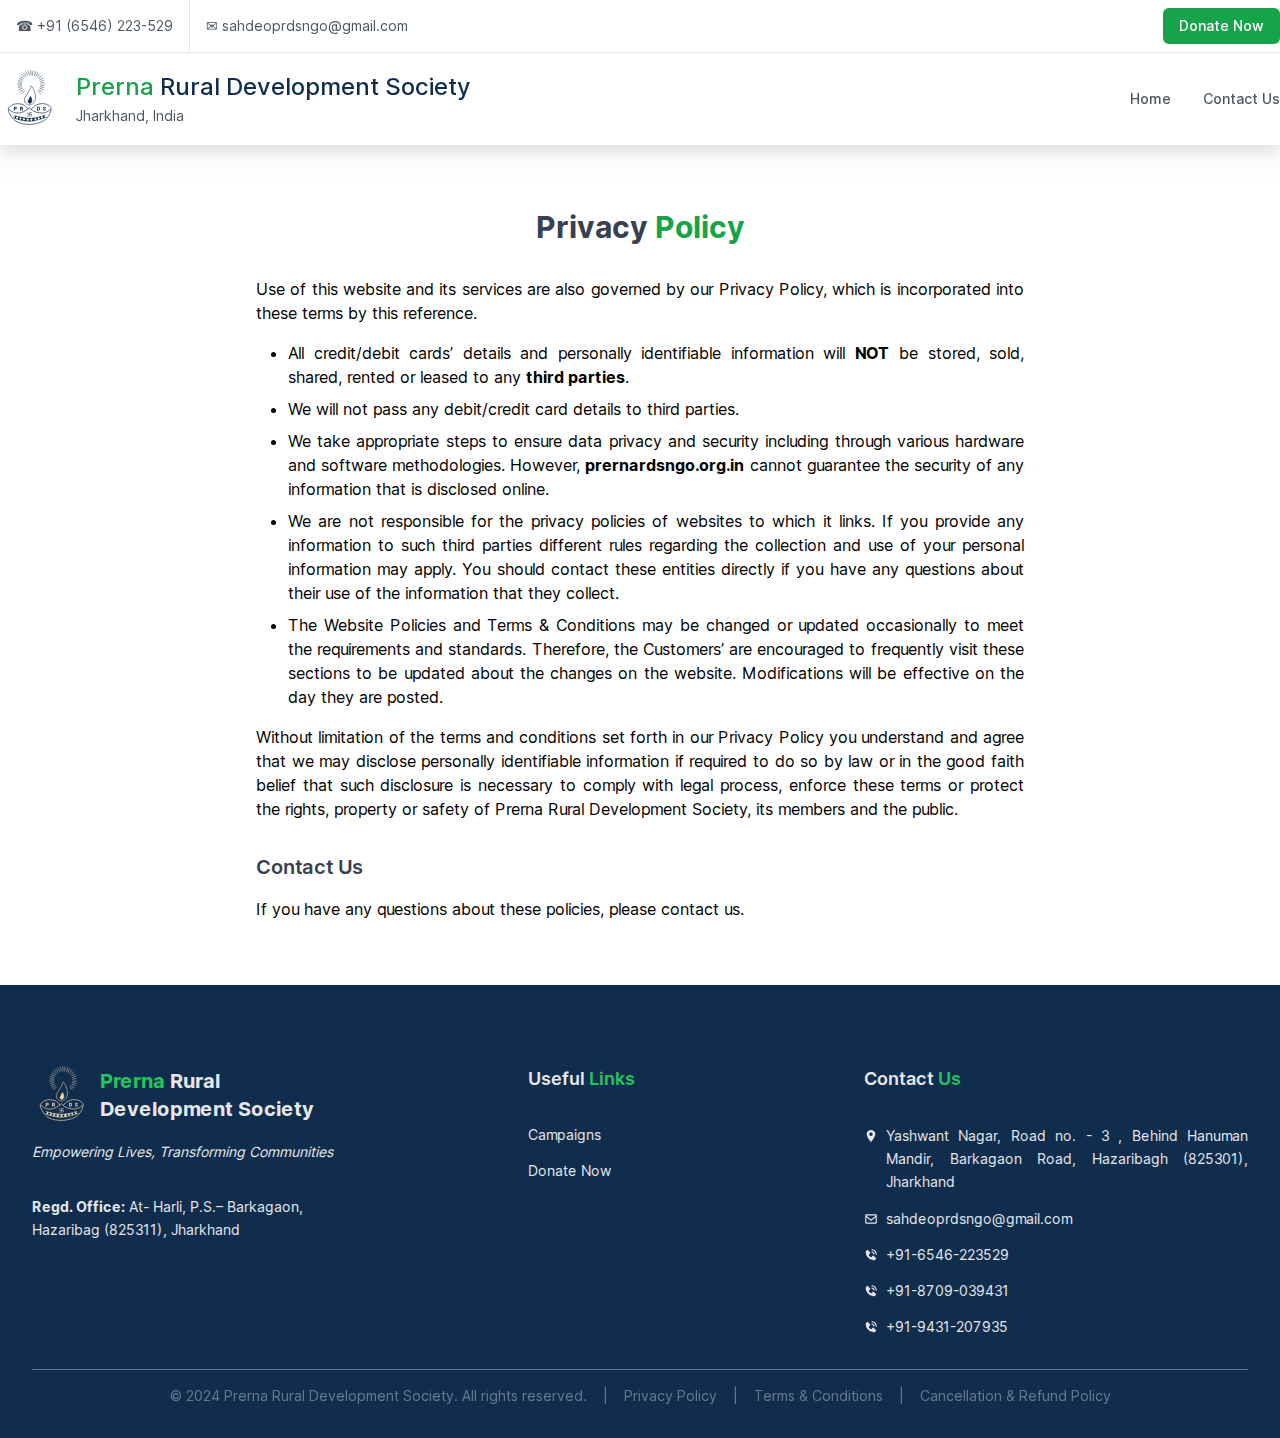
<file: policies/privacy.html>
<!DOCTYPE html><html lang="en"><head><meta charSet="utf-8"/><meta name="viewport" content="width=device-width, initial-scale=1"/><meta name="viewport" content="width=device-width, initial-scale=1"/><link rel="preload" href="/_next/static/media/c9a5bc6a7c948fb0-s.p.woff2" as="font" crossorigin="" type="font/woff2"/><link rel="preload" as="image" href="/prdsLogo.svg"/><link rel="stylesheet" href="/_next/static/css/75ad759dd1a0efaf.css" data-precedence="next"/><link rel="preload" as="script" fetchPriority="low" href="/_next/static/chunks/webpack-77ce0e0e28f55d28.js"/><script src="/_next/static/chunks/fd9d1056-2821b0f0cabcd8bd.js" async=""></script><script src="/_next/static/chunks/23-9cefcdc0615b541e.js" async=""></script><script src="/_next/static/chunks/main-app-628b0c3531762647.js" async=""></script><script src="/_next/static/chunks/515-8c3bdf60cddb1463.js" async=""></script><script src="/_next/static/chunks/app/layout-4cca3ae281155fa8.js" async=""></script><title>Prerna Rural Development Society</title><meta name="description" content="Empowering rural communities through education, training, and sustainable development initiatives."/><link rel="icon" href="/favicon.ico"/><title>Create Next App</title><meta name="description" content="Generated by create next app"/><meta name="next-size-adjust"/><script src="/_next/static/chunks/polyfills-78c92fac7aa8fdd8.js" noModule=""></script></head><body class="__className_aaf875"><nav class="drop-shadow-xl bg-white" style="z-index:1000"><div class="flex flex-col md:flex-row container mx-auto border-b md:items-center md:p-0 md:gap-0 p-4 gap-2"><a href="tel:+916546223529" class="md:border-r md:p-4 text-sm text-gray-600">☎ +91 (6546) 223-529</a><a href="mailto:sahdeoprdsngo@gmail.com" class="md:p-4 text-sm text-gray-600">✉ sahdeoprdsngo@gmail.com</a><a href="https://www.cashfree.com/payme/prernards" target="_blank" class="ml-auto hidden md:block"><button class="primary-btn  text-sm">Donate Now</button></a></div><div class="flex gap-4 p-4 md:px-0 container mx-auto items-center"><img alt="prds logo" loading="lazy" width="60" height="60" decoding="async" data-nimg="1" style="color:transparent" src="/prdsLogo.svg"/><p style="color:#112d4e"><span class="md:text-2xl font-medium"><span class="text-green-600">Prerna</span> Rural Development Society</span><br/><span class="text-sm text-gray-600">Jharkhand, India</span></p><div class="ml-auto gap-8 hidden md:flex"><a href="/" class="text-sm text-gray-600 font-medium hover:text-green-600 transition-colors duration-200">Home</a><a href="#contact-us" class="text-sm text-gray-600 font-medium hover:text-green-600 transition-colors duration-200">Contact Us</a></div></div></nav><div class="mx-auto container my-16 max-w-screen-md"><h1 class="font-bold text-gray-700 text-3xl text-center mb-8">Privacy <span class="text-green-600">Policy</span></h1><p class="text-justify">Use of this website and its services are also governed by our Privacy Policy, which is incorporated into these terms by this reference.</p><ul class="mt-4 list-disc pl-8 text-justify"><li class="my-2">All credit/debit cards’ details and personally identifiable information will <b>NOT</b> be stored, sold, shared, rented or leased to any<!-- --> <b>third parties</b>.</li><li class="my-2">We will not pass any debit/credit card details to third parties.</li><li class="my-2">We take appropriate steps to ensure data privacy and security including through various hardware and software methodologies. However,<!-- --> <b>prernardsngo.org.in</b> cannot guarantee the security of any information that is disclosed online.</li><li class="my-2">We are not responsible for the privacy policies of websites to which it links. If you provide any information to such third parties different rules regarding the collection and use of your personal information may apply. You should contact these entities directly if you have any questions about their use of the information that they collect.</li><li class="my-2">The Website Policies and Terms &amp; Conditions may be changed or updated occasionally to meet the requirements and standards. Therefore, the Customers’ are encouraged to frequently visit these sections to be updated about the changes on the website. Modifications will be effective on the day they are posted.</li></ul><p class="text-justify mt-4">Without limitation of the terms and conditions set forth in our Privacy Policy you understand and agree that we may disclose personally identifiable information if required to do so by law or in the good faith belief that such disclosure is necessary to comply with legal process, enforce these terms or protect the rights, property or safety of Prerna Rural Development Society, its members and the public.</p><h2 class="font-semibold text-gray-700 text-xl mt-8">Contact Us</h2><p class="text-justify mt-4">If you have any questions about these policies, please contact us.</p></div><footer class="px-8 pt-20 pb-8 text-gray-200" style="background-color:#112d4e"><div class="container mx-auto flex md:flex-row flex-col md:gap-8 gap-16 mb-8"><div class="flex-1"><div class="flex items-center"><img src="/prdsLogo.svg" alt="Prerna Rural Development Society" width="60" height="60" style="filter:invert(1)"/><h2 class="text-xl font-bold ml-2"><span class="text-green-500">Prerna</span> Rural <br/>Development Society</h2></div><div class="text-sm text-justify leading-relaxed"><p class="mt-4 italic">Empowering Lives, Transforming Communities</p><p class="mt-8"><b>Regd. Office:</b> At- Harli, P.S.– Barkagaon,<br/> Hazaribag (825311), Jharkhand</p></div></div><div class="flex-1 md:ml-20 md:-mr-20"><h2 class="font-semibold text-lg mb-8">Useful <span class="text-green-500">Links</span></h2><div class="flex flex-col gap-4 text-sm"><a href="/#campaigns" class="max-w-max hover:text-green-600">Campaigns</a><a href="https://www.cashfree.com/payme/prernards" class="max-w-max hover:text-green-600">Donate Now</a></div></div><div class="flex-1" id="contact-us"><h2 class="font-semibold text-lg mb-8">Contact <span class="text-green-500">Us</span></h2><div class="flex flex-col gap-4 text-sm"><div class="flex gap-2"><svg stroke="currentColor" fill="currentColor" stroke-width="0" viewBox="0 0 512 512" class="flex-shrink-0 mt-1" height="1em" width="1em" xmlns="http://www.w3.org/2000/svg"><path d="M256 32C167.67 32 96 96.51 96 176c0 128 160 304 160 304s160-176 160-304c0-79.49-71.67-144-160-144zm0 224a64 64 0 1 1 64-64 64.07 64.07 0 0 1-64 64z"></path></svg><p class="text-justify leading-relaxed">Yashwant Nagar, Road no. - 3 , Behind Hanuman Mandir, Barkagaon Road, Hazaribagh (825301), Jharkhand</p></div><a href="mailto:sahdeoprdsngo@gmail.com" class="flex items-center gap-2 max-w-max hover:text-green-600"><svg stroke="currentColor" fill="currentColor" stroke-width="0" viewBox="0 0 24 24" height="1em" width="1em" xmlns="http://www.w3.org/2000/svg"><path d="M20 4H4c-1.103 0-2 .897-2 2v12c0 1.103.897 2 2 2h16c1.103 0 2-.897 2-2V6c0-1.103-.897-2-2-2zm0 2v.511l-8 6.223-8-6.222V6h16zM4 18V9.044l7.386 5.745a.994.994 0 0 0 1.228 0L20 9.044 20.002 18H4z"></path></svg><span>sahdeoprdsngo@gmail.com</span></a><a href="tel:+916546223529" class="flex items-center gap-2 max-w-max hover:text-green-600"><svg stroke="currentColor" fill="currentColor" stroke-width="0" viewBox="0 0 24 24" height="1em" width="1em" xmlns="http://www.w3.org/2000/svg"><path d="M20 10.999h2C22 5.869 18.127 2 12.99 2v2C17.052 4 20 6.943 20 10.999z"></path><path d="M13 8c2.103 0 3 .897 3 3h2c0-3.225-1.775-5-5-5v2zm3.422 5.443a1.001 1.001 0 0 0-1.391.043l-2.393 2.461c-.576-.11-1.734-.471-2.926-1.66-1.192-1.193-1.553-2.354-1.66-2.926l2.459-2.394a1 1 0 0 0 .043-1.391L6.859 3.513a1 1 0 0 0-1.391-.087l-2.17 1.861a1 1 0 0 0-.29.649c-.015.25-.301 6.172 4.291 10.766C11.305 20.707 16.323 21 17.705 21c.202 0 .326-.006.359-.008a.992.992 0 0 0 .648-.291l1.86-2.171a1 1 0 0 0-.086-1.391l-4.064-3.696z"></path></svg><span>+91-6546-223529</span></a><a href="tel:+918709039431" class="flex items-center gap-2 max-w-max hover:text-green-600"><svg stroke="currentColor" fill="currentColor" stroke-width="0" viewBox="0 0 24 24" height="1em" width="1em" xmlns="http://www.w3.org/2000/svg"><path d="M20 10.999h2C22 5.869 18.127 2 12.99 2v2C17.052 4 20 6.943 20 10.999z"></path><path d="M13 8c2.103 0 3 .897 3 3h2c0-3.225-1.775-5-5-5v2zm3.422 5.443a1.001 1.001 0 0 0-1.391.043l-2.393 2.461c-.576-.11-1.734-.471-2.926-1.66-1.192-1.193-1.553-2.354-1.66-2.926l2.459-2.394a1 1 0 0 0 .043-1.391L6.859 3.513a1 1 0 0 0-1.391-.087l-2.17 1.861a1 1 0 0 0-.29.649c-.015.25-.301 6.172 4.291 10.766C11.305 20.707 16.323 21 17.705 21c.202 0 .326-.006.359-.008a.992.992 0 0 0 .648-.291l1.86-2.171a1 1 0 0 0-.086-1.391l-4.064-3.696z"></path></svg><span>+91-8709-039431</span></a><a href="tel:+919431207935" class="flex items-center gap-2 max-w-max hover:text-green-600"><svg stroke="currentColor" fill="currentColor" stroke-width="0" viewBox="0 0 24 24" height="1em" width="1em" xmlns="http://www.w3.org/2000/svg"><path d="M20 10.999h2C22 5.869 18.127 2 12.99 2v2C17.052 4 20 6.943 20 10.999z"></path><path d="M13 8c2.103 0 3 .897 3 3h2c0-3.225-1.775-5-5-5v2zm3.422 5.443a1.001 1.001 0 0 0-1.391.043l-2.393 2.461c-.576-.11-1.734-.471-2.926-1.66-1.192-1.193-1.553-2.354-1.66-2.926l2.459-2.394a1 1 0 0 0 .043-1.391L6.859 3.513a1 1 0 0 0-1.391-.087l-2.17 1.861a1 1 0 0 0-.29.649c-.015.25-.301 6.172 4.291 10.766C11.305 20.707 16.323 21 17.705 21c.202 0 .326-.006.359-.008a.992.992 0 0 0 .648-.291l1.86-2.171a1 1 0 0 0-.086-1.391l-4.064-3.696z"></path></svg><span>+91-9431-207935</span></a></div></div></div><div class="container mx-auto flex flex-col md:flex-row gap-4 text-sm opacity-40 pt-4 border-t justify-center"><p>© 2024 Prerna Rural Development Society. All rights reserved.</p><span class="md:block hidden">|</span><a href="/policies/privacy" class="hover:text-green-600">Privacy Policy</a><span class="md:block hidden">|</span><a href="/tnc" class="hover:text-green-600">Terms &amp; Conditions</a><span class="md:block hidden">|</span><a href="/policies/refund" class="hover:text-green-600">Cancellation &amp; Refund Policy</a></div></footer><script src="/_next/static/chunks/webpack-77ce0e0e28f55d28.js" async=""></script><script>(self.__next_f=self.__next_f||[]).push([0]);self.__next_f.push([2,null])</script><script>self.__next_f.push([1,"1:HL[\"/_next/static/media/c9a5bc6a7c948fb0-s.p.woff2\",\"font\",{\"crossOrigin\":\"\",\"type\":\"font/woff2\"}]\n2:HL[\"/_next/static/css/75ad759dd1a0efaf.css\",\"style\"]\n"])</script><script>self.__next_f.push([1,"3:I[5751,[],\"\"]\n5:I[9275,[],\"\"]\n6:I[1343,[],\"\"]\n7:I[8173,[\"515\",\"static/chunks/515-8c3bdf60cddb1463.js\",\"185\",\"static/chunks/app/layout-4cca3ae281155fa8.js\"],\"Image\"]\n9:I[6130,[],\"\"]\na:[]\n"])</script><script>self.__next_f.push([1,"0:[[[\"$\",\"link\",\"0\",{\"rel\":\"stylesheet\",\"href\":\"/_next/static/css/75ad759dd1a0efaf.css\",\"precedence\":\"next\",\"crossOrigin\":\"$undefined\"}]],[\"$\",\"$L3\",null,{\"buildId\":\"kbBExKtwZMt6PT9JL-y53\",\"assetPrefix\":\"\",\"initialCanonicalUrl\":\"/policies/privacy\",\"initialTree\":[\"\",{\"children\":[\"policies\",{\"children\":[\"privacy\",{\"children\":[\"__PAGE__\",{}]}]}]},\"$undefined\",\"$undefined\",true],\"initialSeedData\":[\"\",{\"children\":[\"policies\",{\"children\":[\"privacy\",{\"children\":[\"__PAGE__\",{},[[\"$L4\",[\"$\",\"div\",null,{\"className\":\"mx-auto container my-16 max-w-screen-md\",\"children\":[[\"$\",\"h1\",null,{\"className\":\"font-bold text-gray-700 text-3xl text-center mb-8\",\"children\":[\"Privacy \",[\"$\",\"span\",null,{\"className\":\"text-green-600\",\"children\":\"Policy\"}]]}],[\"$\",\"p\",null,{\"className\":\"text-justify\",\"children\":\"Use of this website and its services are also governed by our Privacy Policy, which is incorporated into these terms by this reference.\"}],[\"$\",\"ul\",null,{\"className\":\"mt-4 list-disc pl-8 text-justify\",\"children\":[[\"$\",\"li\",null,{\"className\":\"my-2\",\"children\":[\"All credit/debit cards’ details and personally identifiable information will \",[\"$\",\"b\",null,{\"children\":\"NOT\"}],\" be stored, sold, shared, rented or leased to any\",\" \",[\"$\",\"b\",null,{\"children\":\"third parties\"}],\".\"]}],[\"$\",\"li\",null,{\"className\":\"my-2\",\"children\":\"We will not pass any debit/credit card details to third parties.\"}],[\"$\",\"li\",null,{\"className\":\"my-2\",\"children\":[\"We take appropriate steps to ensure data privacy and security including through various hardware and software methodologies. However,\",\" \",[\"$\",\"b\",null,{\"children\":\"prernardsngo.org.in\"}],\" cannot guarantee the security of any information that is disclosed online.\"]}],[\"$\",\"li\",null,{\"className\":\"my-2\",\"children\":\"We are not responsible for the privacy policies of websites to which it links. If you provide any information to such third parties different rules regarding the collection and use of your personal information may apply. You should contact these entities directly if you have any questions about their use of the information that they collect.\"}],[\"$\",\"li\",null,{\"className\":\"my-2\",\"children\":\"The Website Policies and Terms \u0026 Conditions may be changed or updated occasionally to meet the requirements and standards. Therefore, the Customers’ are encouraged to frequently visit these sections to be updated about the changes on the website. Modifications will be effective on the day they are posted.\"}]]}],[\"$\",\"p\",null,{\"className\":\"text-justify mt-4\",\"children\":\"Without limitation of the terms and conditions set forth in our Privacy Policy you understand and agree that we may disclose personally identifiable information if required to do so by law or in the good faith belief that such disclosure is necessary to comply with legal process, enforce these terms or protect the rights, property or safety of Prerna Rural Development Society, its members and the public.\"}],[\"$\",\"h2\",null,{\"className\":\"font-semibold text-gray-700 text-xl mt-8\",\"children\":\"Contact Us\"}],[\"$\",\"p\",null,{\"className\":\"text-justify mt-4\",\"children\":\"If you have any questions about these policies, please contact us.\"}]]}]],null],null]},[\"$\",\"$L5\",null,{\"parallelRouterKey\":\"children\",\"segmentPath\":[\"children\",\"policies\",\"children\",\"privacy\",\"children\"],\"error\":\"$undefined\",\"errorStyles\":\"$undefined\",\"errorScripts\":\"$undefined\",\"template\":[\"$\",\"$L6\",null,{}],\"templateStyles\":\"$undefined\",\"templateScripts\":\"$undefined\",\"notFound\":\"$undefined\",\"notFoundStyles\":\"$undefined\",\"styles\":null}],null]},[\"$\",\"$L5\",null,{\"parallelRouterKey\":\"children\",\"segmentPath\":[\"children\",\"policies\",\"children\"],\"error\":\"$undefined\",\"errorStyles\":\"$undefined\",\"errorScripts\":\"$undefined\",\"template\":[\"$\",\"$L6\",null,{}],\"templateStyles\":\"$undefined\",\"templateScripts\":\"$undefined\",\"notFound\":\"$undefined\",\"notFoundStyles\":\"$undefined\",\"styles\":null}],null]},[[\"$\",\"html\",null,{\"lang\":\"en\",\"children\":[[\"$\",\"head\",null,{\"children\":[[\"$\",\"title\",null,{\"children\":\"Prerna Rural Development Society\"}],[\"$\",\"meta\",null,{\"name\":\"description\",\"content\":\"Empowering rural communities through education, training, and sustainable development initiatives.\"}],[\"$\",\"meta\",null,{\"name\":\"viewport\",\"content\":\"width=device-width, initial-scale=1\"}],[\"$\",\"link\",null,{\"rel\":\"icon\",\"href\":\"/favicon.ico\"}]]}],[\"$\",\"body\",null,{\"className\":\"__className_aaf875\",\"children\":[[\"$\",\"nav\",null,{\"className\":\"drop-shadow-xl bg-white\",\"style\":{\"zIndex\":1000},\"children\":[[\"$\",\"div\",null,{\"className\":\"flex flex-col md:flex-row container mx-auto border-b md:items-center md:p-0 md:gap-0 p-4 gap-2\",\"children\":[[\"$\",\"a\",null,{\"href\":\"tel:+916546223529\",\"className\":\"md:border-r md:p-4 text-sm text-gray-600\",\"children\":\"☎ +91 (6546) 223-529\"}],[\"$\",\"a\",null,{\"href\":\"mailto:sahdeoprdsngo@gmail.com\",\"className\":\"md:p-4 text-sm text-gray-600\",\"children\":\"✉ sahdeoprdsngo@gmail.com\"}],[\"$\",\"a\",null,{\"href\":\"https://www.cashfree.com/payme/prernards\",\"target\":\"_blank\",\"className\":\"ml-auto hidden md:block\",\"children\":[\"$\",\"button\",null,{\"className\":\"primary-btn  text-sm\",\"children\":\"Donate Now\"}]}]]}],[\"$\",\"div\",null,{\"className\":\"flex gap-4 p-4 md:px-0 container mx-auto items-center\",\"children\":[[\"$\",\"$L7\",null,{\"src\":\"/prdsLogo.svg\",\"width\":60,\"height\":60,\"alt\":\"prds logo\"}],[\"$\",\"p\",null,{\"style\":{\"color\":\"#112d4e\"},\"children\":[[\"$\",\"span\",null,{\"className\":\"md:text-2xl font-medium\",\"children\":[[\"$\",\"span\",null,{\"className\":\"text-green-600\",\"children\":\"Prerna\"}],\" Rural Development Society\"]}],[\"$\",\"br\",null,{}],[\"$\",\"span\",null,{\"className\":\"text-sm text-gray-600\",\"children\":\"Jharkhand, India\"}]]}],[\"$\",\"div\",null,{\"className\":\"ml-auto gap-8 hidden md:flex\",\"children\":[[\"$\",\"a\",\"Home\",{\"href\":\"/\",\"className\":\"text-sm text-gray-600 font-medium hover:text-green-600 transition-colors duration-200\",\"children\":\"Home\"}],[\"$\",\"a\",\"Contact Us\",{\"href\":\"#contact-us\",\"className\":\"text-sm text-gray-600 font-medium hover:text-green-600 transition-colors duration-200\",\"children\":\"Contact Us\"}]]}]]}]]}],[\"$\",\"$L5\",null,{\"parallelRouterKey\":\"children\",\"segmentPath\":[\"children\"],\"error\":\"$undefined\",\"errorStyles\":\"$undefined\",\"errorScripts\":\"$undefined\",\"template\":[\"$\",\"$L6\",null,{}],\"templateStyles\":\"$undefined\",\"templateScripts\":\"$undefined\",\"notFound\":[[\"$\",\"title\",null,{\"children\":\"404: This page could not be found.\"}],[\"$\",\"div\",null,{\"style\":{\"fontFamily\":\"system-ui,\\\"Segoe UI\\\",Roboto,Helvetica,Arial,sans-serif,\\\"Apple Color Emoji\\\",\\\"Segoe UI Emoji\\\"\",\"height\":\"100vh\",\"textAlign\":\"center\",\"display\":\"flex\",\"flexDirection\":\"column\",\"alignItems\":\"center\",\"justifyContent\":\"center\"},\"children\":[\"$\",\"div\",null,{\"children\":[[\"$\",\"style\",null,{\"dangerouslySetInnerHTML\":{\"__html\":\"body{color:#000;background:#fff;margin:0}.next-error-h1{border-right:1px solid rgba(0,0,0,.3)}@media (prefers-color-scheme:dark){body{color:#fff;background:#000}.next-error-h1{border-right:1px solid rgba(255,255,255,.3)}}\"}}],[\"$\",\"h1\",null,{\"className\":\"next-error-h1\",\"style\":{\"display\":\"inline-block\",\"margin\":\"0 20px 0 0\",\"padding\":\"0 23px 0 0\",\"fontSize\":24,\"fontWeight\":500,\"verticalAlign\":\"top\",\"lineHeight\":\"49px\"},\"children\":\"404\"}],[\"$\",\"div\",null,{\"style\":{\"display\":\"inline-block\"},\"children\":[\"$\",\"h2\",null,{\"style\":{\"fontSize\":14,\"fontWeight\":400,\"lineHeight\":\"49px\",\"margin\":0},\"children\":\"This page could not be found.\"}]}]]}]}]],\"notFoundStyles\":[],\"styles\":null}],[\"$\",\"footer\",null,{\"className\":\"px-8 pt-20 pb-8 text-gray-200\",\"style\":{\"backgroundColor\":\"#112d4e\"},\"children\":[[\"$\",\"div\",null,{\"className\":\"container mx-auto flex md:flex-row flex-col md:gap-8 gap-16 mb-8\",\"children\":[[\"$\",\"div\",null,{\"className\":\"flex-1\",\"children\":[[\"$\",\"div\",null,{\"className\":\"flex items-center\",\"children\":[[\"$\",\"img\",null,{\"src\":\"/prdsLogo.svg\",\"alt\":\"Prerna Rural Development Society\",\"width\":60,\"height\":60,\"style\":{\"filter\":\"invert(1)\"}}],[\"$\",\"h2\",null,{\"className\":\"text-xl font-bold ml-2\",\"children\":[[\"$\",\"span\",null,{\"className\":\"text-green-500\",\"children\":\"Prerna\"}],\" Rural \",[\"$\",\"br\",null,{}],\"Development Society\"]}]]}],[\"$\",\"div\",null,{\"className\":\"text-sm text-justify leading-relaxed\",\"children\":[[\"$\",\"p\",null,{\"className\":\"mt-4 italic\",\"children\":\"Empowering Lives, Transforming Communities\"}],[\"$\",\"p\",null,{\"className\":\"mt-8\",\"children\":[[\"$\",\"b\",null,{\"children\":\"Regd. Office:\"}],\" At- Harli, P.S.– Barkagaon,\",[\"$\",\"br\",null,{}],\" Hazaribag (825311), Jharkhand\"]}]]}]]}],[\"$\",\"div\",null,{\"className\":\"flex-1 md:ml-20 md:-mr-20\",\"children\":[[\"$\",\"h2\",null,{\"className\":\"font-semibold text-lg mb-8\",\"children\":[\"Useful \",[\"$\",\"span\",null,{\"className\":\"text-green-500\",\"children\":\"Links\"}]]}],[\"$\",\"div\",null,{\"className\":\"flex flex-col gap-4 text-sm\",\"children\":[[\"$\",\"a\",\"/#campaigns\",{\"href\":\"/#campaigns\",\"className\":\"max-w-max hover:text-green-600\",\"children\":\"Campaigns\"}],[\"$\",\"a\",\"https://www.cashfree.com/payme/prernards\",{\"href\":\"https://www.cashfree.com/payme/prernards\",\"className\":\"max-w-max hover:text-green-600\",\"children\":\"Donate Now\"}]]}]]}],[\"$\",\"div\",null,{\"className\":\"flex-1\",\"id\":\"contact-us\",\"children\":[[\"$\",\"h2\",null,{\"className\":\"font-semibold text-lg mb-8\",\"children\":[\"Contact \",[\"$\",\"span\",null,{\"className\":\"text-green-500\",\"children\":\"Us\"}]]}],[\"$\",\"div\",null,{\"className\":\"flex flex-col gap-4 text-sm\",\"children\":[[\"$\",\"div\",null,{\"className\":\"flex gap-2\",\"children\":[[\"$\",\"svg\",null,{\"stroke\":\"currentColor\",\"fill\":\"currentColor\",\"strokeWidth\":\"0\",\"viewBox\":\"0 0 512 512\",\"className\":\"flex-shrink-0 mt-1\",\"children\":[\"$undefined\",[[\"$\",\"path\",\"0\",{\"d\":\"M256 32C167.67 32 96 96.51 96 176c0 128 160 304 160 304s160-176 160-304c0-79.49-71.67-144-160-144zm0 224a64 64 0 1 1 64-64 64.07 64.07 0 0 1-64 64z\",\"children\":[]}]]],\"style\":{\"color\":\"$undefined\"},\"height\":\"1em\",\"width\":\"1em\",\"xmlns\":\"http://www.w3.org/2000/svg\"}],[\"$\",\"p\",null,{\"className\":\"text-justify leading-relaxed\",\"children\":\"Yashwant Nagar, Road no. - 3 , Behind Hanuman Mandir, Barkagaon Road, Hazaribagh (825301), Jharkhand\"}]]}],[[\"$\",\"a\",\"sahdeoprdsngo@gmail.com\",{\"href\":\"mailto:sahdeoprdsngo@gmail.com\",\"className\":\"flex items-center gap-2 max-w-max hover:text-green-600\",\"children\":[[\"$\",\"svg\",null,{\"stroke\":\"currentColor\",\"fill\":\"currentColor\",\"strokeWidth\":\"0\",\"viewBox\":\"0 0 24 24\",\"children\":[\"$undefined\",[[\"$\",\"path\",\"0\",{\"d\":\"M20 4H4c-1.103 0-2 .897-2 2v12c0 1.103.897 2 2 2h16c1.103 0 2-.897 2-2V6c0-1.103-.897-2-2-2zm0 2v.511l-8 6.223-8-6.222V6h16zM4 18V9.044l7.386 5.745a.994.994 0 0 0 1.228 0L20 9.044 20.002 18H4z\",\"children\":[]}]]],\"className\":\"$undefined\",\"style\":{\"color\":\"$undefined\"},\"height\":\"1em\",\"width\":\"1em\",\"xmlns\":\"http://www.w3.org/2000/svg\"}],[\"$\",\"span\",null,{\"children\":\"sahdeoprdsngo@gmail.com\"}]]}],[\"$\",\"a\",\"+91-6546-223529\",{\"href\":\"tel:+916546223529\",\"className\":\"flex items-center gap-2 max-w-max hover:text-green-600\",\"children\":[[\"$\",\"svg\",null,{\"stroke\":\"currentColor\",\"fill\":\"currentColor\",\"strokeWidth\":\"0\",\"viewBox\":\"0 0 24 24\",\"children\":[\"$undefined\",[[\"$\",\"path\",\"0\",{\"d\":\"M20 10.999h2C22 5.869 18.127 2 12.99 2v2C17.052 4 20 6.943 20 10.999z\",\"children\":[]}],[\"$\",\"path\",\"1\",{\"d\":\"M13 8c2.103 0 3 .897 3 3h2c0-3.225-1.775-5-5-5v2zm3.422 5.443a1.001 1.001 0 0 0-1.391.043l-2.393 2.461c-.576-.11-1.734-.471-2.926-1.66-1.192-1.193-1.553-2.354-1.66-2.926l2.459-2.394a1 1 0 0 0 .043-1.391L6.859 3.513a1 1 0 0 0-1.391-.087l-2.17 1.861a1 1 0 0 0-.29.649c-.015.25-.301 6.172 4.291 10.766C11.305 20.707 16.323 21 17.705 21c.202 0 .326-.006.359-.008a.992.992 0 0 0 .648-.291l1.86-2.171a1 1 0 0 0-.086-1.391l-4.064-3.696z\",\"children\":[]}]]],\"className\":\"$undefined\",\"style\":{\"color\":\"$undefined\"},\"height\":\"1em\",\"width\":\"1em\",\"xmlns\":\"http://www.w3.org/2000/svg\"}],[\"$\",\"span\",null,{\"children\":\"+91-6546-223529\"}]]}],[\"$\",\"a\",\"+91-8709-039431\",{\"href\":\"tel:+918709039431\",\"className\":\"flex items-center gap-2 max-w-max hover:text-green-600\",\"children\":[[\"$\",\"svg\",null,{\"stroke\":\"currentColor\",\"fill\":\"currentColor\",\"strokeWidth\":\"0\",\"viewBox\":\"0 0 24 24\",\"children\":[\"$undefined\",[[\"$\",\"path\",\"0\",{\"d\":\"M20 10.999h2C22 5.869 18.127 2 12.99 2v2C17.052 4 20 6.943 20 10.999z\",\"children\":[]}],[\"$\",\"path\",\"1\",{\"d\":\"M13 8c2.103 0 3 .897 3 3h2c0-3.225-1.775-5-5-5v2zm3.422 5.443a1.001 1.001 0 0 0-1.391.043l-2.393 2.461c-.576-.11-1.734-.471-2.926-1.66-1.192-1.193-1.553-2.354-1.66-2.926l2.459-2.394a1 1 0 0 0 .043-1.391L6.859 3.513a1 1 0 0 0-1.391-.087l-2.17 1.861a1 1 0 0 0-.29.649c-.015.25-.301 6.172 4.291 10.766C11.305 20.707 16.323 21 17.705 21c.202 0 .326-.006.359-.008a.992.992 0 0 0 .648-.291l1.86-2.171a1 1 0 0 0-.086-1.391l-4.064-3.696z\",\"children\":[]}]]],\"className\":\"$undefined\",\"style\":{\"color\":\"$undefined\"},\"height\":\"1em\",\"width\":\"1em\",\"xmlns\":\"http://www.w3.org/2000/svg\"}],[\"$\",\"span\",null,{\"children\":\"+91-8709-039431\"}]]}],[\"$\",\"a\",\"+91-9431-207935\",{\"href\":\"tel:+919431207935\",\"className\":\"flex items-center gap-2 max-w-max hover:text-green-600\",\"children\":[[\"$\",\"svg\",null,{\"stroke\":\"currentColor\",\"fill\":\"currentColor\",\"strokeWidth\":\"0\",\"viewBox\":\"0 0 24 24\",\"children\":[\"$undefined\",[[\"$\",\"path\",\"0\",{\"d\":\"M20 10.999h2C22 5.869 18.127 2 12.99 2v2C17.052 4 20 6.943 20 10.999z\",\"children\":[]}],[\"$\",\"path\",\"1\",{\"d\":\"M13 8c2.103 0 3 .897 3 3h2c0-3.225-1.775-5-5-5v2zm3.422 5.443a1.001 1.001 0 0 0-1.391.043l-2.393 2.461c-.576-.11-1.734-.471-2.926-1.66-1.192-1.193-1.553-2.354-1.66-2.926l2.459-2.394a1 1 0 0 0 .043-1.391L6.859 3.513a1 1 0 0 0-1.391-.087l-2.17 1.861a1 1 0 0 0-.29.649c-.015.25-.301 6.172 4.291 10.766C11.305 20.707 16.323 21 17.705 21c.202 0 .326-.006.359-.008a.992.992 0 0 0 .648-.291l1.86-2.171a1 1 0 0 0-.086-1.391l-4.064-3.696z\",\"children\":[]}]]],\"className\":\"$undefined\",\"style\":{\"color\":\"$undefined\"},\"height\":\"1em\",\"width\":\"1em\",\"xmlns\":\"http://www.w3.org/2000/svg\"}],[\"$\",\"span\",null,{\"children\":\"+91-9431-207935\"}]]}]]]}]]}]]}],[\"$\",\"div\",null,{\"className\":\"container mx-auto flex flex-col md:flex-row gap-4 text-sm opacity-40 pt-4 border-t justify-center\",\"children\":[[\"$\",\"p\",null,{\"children\":\"© 2024 Prerna Rural Development Society. All rights reserved.\"}],[\"$\",\"span\",null,{\"className\":\"md:block hidden\",\"children\":\"|\"}],[\"$\",\"a\",null,{\"href\":\"/policies/privacy\",\"className\":\"hover:text-green-600\",\"children\":\"Privacy Policy\"}],[\"$\",\"span\",null,{\"className\":\"md:block hidden\",\"children\":\"|\"}],[\"$\",\"a\",null,{\"href\":\"/tnc\",\"className\":\"hover:text-green-600\",\"children\":\"Terms \u0026 Conditions\"}],[\"$\",\"span\",null,{\"className\":\"md:block hidden\",\"children\":\"|\"}],[\"$\",\"a\",null,{\"href\":\"/policies/refund\",\"className\":\"hover:text-green-600\",\"children\":\"Cancellation \u0026 Refund Policy\"}]]}]]}]]}]]}],null],null],\"couldBeIntercepted\":false,\"initialHead\":[false,\"$L8\"],\"globalErrorComponent\":\"$9\",\"missingSlots\":\"$Wa\"}]]\n"])</script><script>self.__next_f.push([1,"8:[[\"$\",\"meta\",\"0\",{\"name\":\"viewport\",\"content\":\"width=device-width, initial-scale=1\"}],[\"$\",\"meta\",\"1\",{\"charSet\":\"utf-8\"}],[\"$\",\"title\",\"2\",{\"children\":\"Create Next App\"}],[\"$\",\"meta\",\"3\",{\"name\":\"description\",\"content\":\"Generated by create next app\"}],[\"$\",\"meta\",\"4\",{\"name\":\"next-size-adjust\"}]]\n4:null\n"])</script></body></html>
</file>
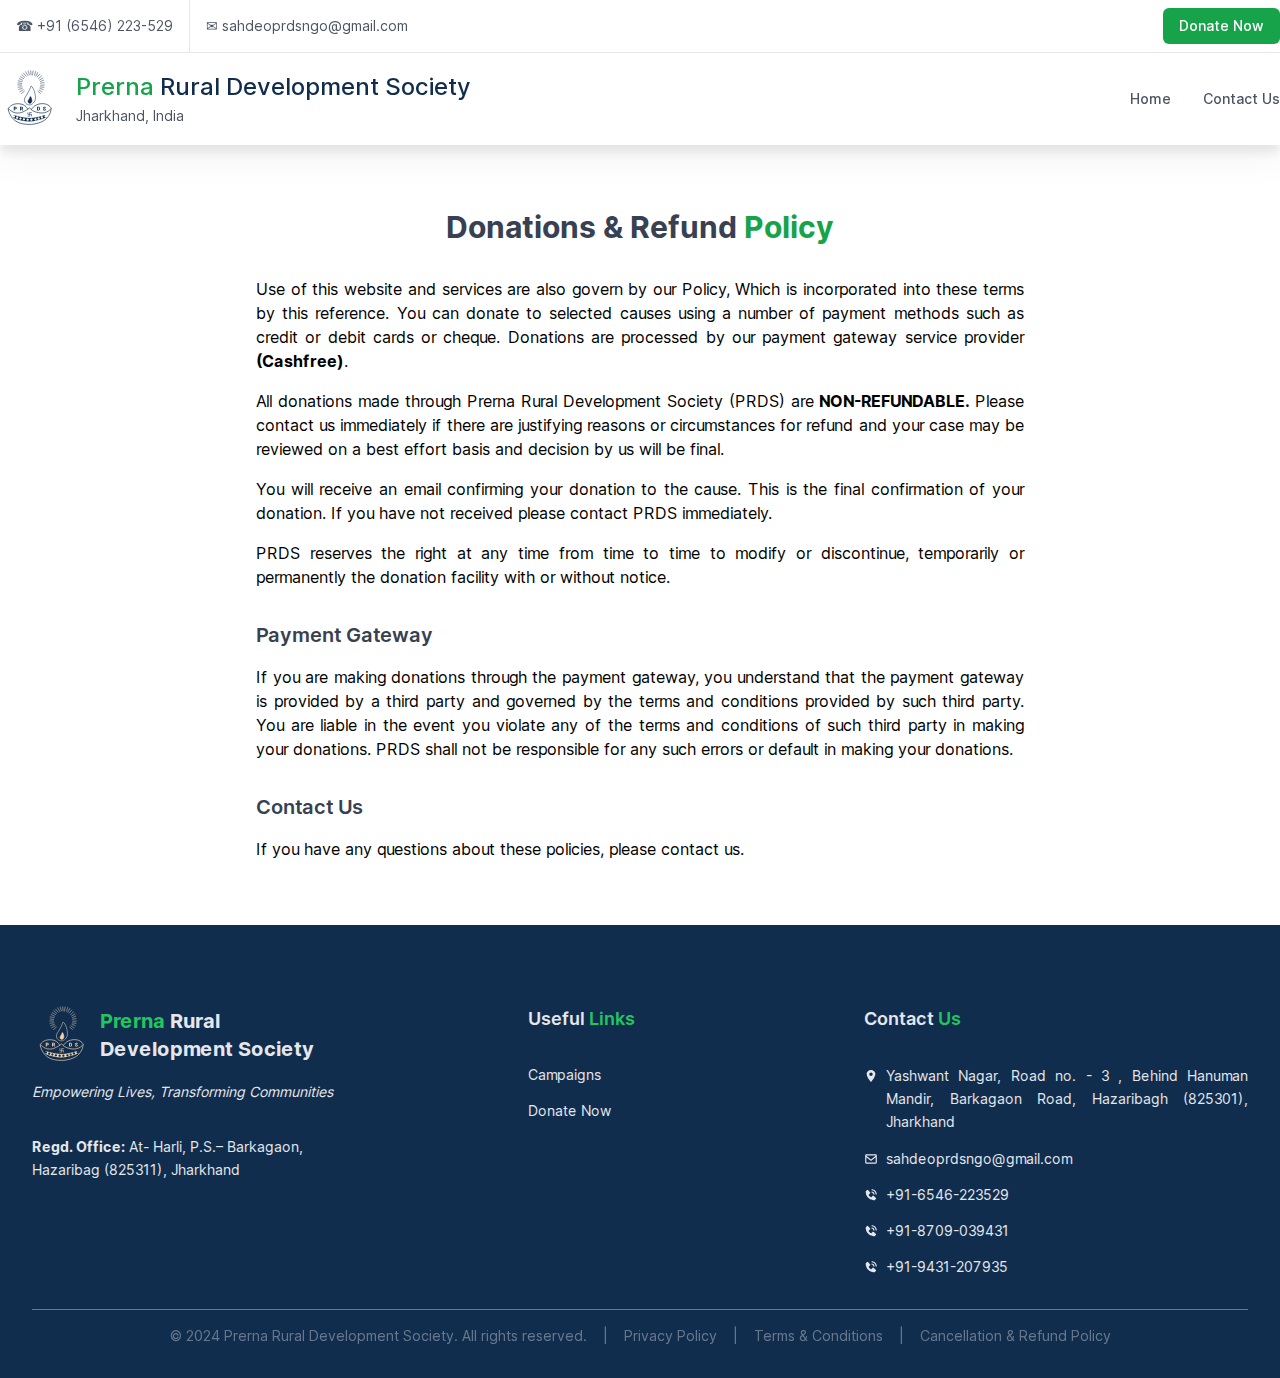
<file: policies/refund.html>
<!DOCTYPE html><html lang="en"><head><meta charSet="utf-8"/><meta name="viewport" content="width=device-width, initial-scale=1"/><meta name="viewport" content="width=device-width, initial-scale=1"/><link rel="preload" href="/_next/static/media/c9a5bc6a7c948fb0-s.p.woff2" as="font" crossorigin="" type="font/woff2"/><link rel="preload" as="image" href="/prdsLogo.svg"/><link rel="stylesheet" href="/_next/static/css/75ad759dd1a0efaf.css" data-precedence="next"/><link rel="preload" as="script" fetchPriority="low" href="/_next/static/chunks/webpack-77ce0e0e28f55d28.js"/><script src="/_next/static/chunks/fd9d1056-2821b0f0cabcd8bd.js" async=""></script><script src="/_next/static/chunks/23-9cefcdc0615b541e.js" async=""></script><script src="/_next/static/chunks/main-app-628b0c3531762647.js" async=""></script><script src="/_next/static/chunks/515-8c3bdf60cddb1463.js" async=""></script><script src="/_next/static/chunks/app/layout-4cca3ae281155fa8.js" async=""></script><title>Prerna Rural Development Society</title><meta name="description" content="Empowering rural communities through education, training, and sustainable development initiatives."/><link rel="icon" href="/favicon.ico"/><title>Create Next App</title><meta name="description" content="Generated by create next app"/><meta name="next-size-adjust"/><script src="/_next/static/chunks/polyfills-78c92fac7aa8fdd8.js" noModule=""></script></head><body class="__className_aaf875"><nav class="drop-shadow-xl bg-white" style="z-index:1000"><div class="flex flex-col md:flex-row container mx-auto border-b md:items-center md:p-0 md:gap-0 p-4 gap-2"><a href="tel:+916546223529" class="md:border-r md:p-4 text-sm text-gray-600">☎ +91 (6546) 223-529</a><a href="mailto:sahdeoprdsngo@gmail.com" class="md:p-4 text-sm text-gray-600">✉ sahdeoprdsngo@gmail.com</a><a href="https://www.cashfree.com/payme/prernards" target="_blank" class="ml-auto hidden md:block"><button class="primary-btn  text-sm">Donate Now</button></a></div><div class="flex gap-4 p-4 md:px-0 container mx-auto items-center"><img alt="prds logo" loading="lazy" width="60" height="60" decoding="async" data-nimg="1" style="color:transparent" src="/prdsLogo.svg"/><p style="color:#112d4e"><span class="md:text-2xl font-medium"><span class="text-green-600">Prerna</span> Rural Development Society</span><br/><span class="text-sm text-gray-600">Jharkhand, India</span></p><div class="ml-auto gap-8 hidden md:flex"><a href="/" class="text-sm text-gray-600 font-medium hover:text-green-600 transition-colors duration-200">Home</a><a href="#contact-us" class="text-sm text-gray-600 font-medium hover:text-green-600 transition-colors duration-200">Contact Us</a></div></div></nav><div class="mx-auto container my-16 max-w-screen-md"><h1 class="font-bold text-gray-700 text-3xl text-center mb-8">Donations &amp; Refund <span class="text-green-600">Policy</span></h1><p class="text-justify">Use of this website and services are also govern by our Policy, Which is incorporated into these terms by this reference. You can donate to selected causes using a number of payment methods such as credit or debit cards or cheque. Donations are processed by our payment gateway service provider <b>(Cashfree)</b>.</p><p class="text-justify mt-4">All donations made through Prerna Rural Development Society (PRDS) are<b> NON-REFUNDABLE.</b> Please contact us immediately if there are justifying reasons or circumstances for refund and your case may be reviewed on a best effort basis and decision by us will be final.</p><p class="text-justify mt-4">You will receive an email confirming your donation to the cause. This is the final confirmation of your donation. If you have not received please contact PRDS immediately.</p><p class="text-justify mt-4">PRDS reserves the right at any time from time to time to modify or discontinue, temporarily or permanently the donation facility with or without notice.</p><h2 class="font-semibold text-gray-700 text-xl mt-8">Payment Gateway</h2><p class="text-justify mt-4">If you are making donations through the payment gateway, you understand that the payment gateway is provided by a third party and governed by the terms and conditions provided by such third party. You are liable in the event you violate any of the terms and conditions of such third party in making your donations. PRDS shall not be responsible for any such errors or default in making your donations.</p><h2 class="font-semibold text-gray-700 text-xl mt-8">Contact Us</h2><p class="text-justify mt-4">If you have any questions about these policies, please contact us.</p></div><footer class="px-8 pt-20 pb-8 text-gray-200" style="background-color:#112d4e"><div class="container mx-auto flex md:flex-row flex-col md:gap-8 gap-16 mb-8"><div class="flex-1"><div class="flex items-center"><img src="/prdsLogo.svg" alt="Prerna Rural Development Society" width="60" height="60" style="filter:invert(1)"/><h2 class="text-xl font-bold ml-2"><span class="text-green-500">Prerna</span> Rural <br/>Development Society</h2></div><div class="text-sm text-justify leading-relaxed"><p class="mt-4 italic">Empowering Lives, Transforming Communities</p><p class="mt-8"><b>Regd. Office:</b> At- Harli, P.S.– Barkagaon,<br/> Hazaribag (825311), Jharkhand</p></div></div><div class="flex-1 md:ml-20 md:-mr-20"><h2 class="font-semibold text-lg mb-8">Useful <span class="text-green-500">Links</span></h2><div class="flex flex-col gap-4 text-sm"><a href="/#campaigns" class="max-w-max hover:text-green-600">Campaigns</a><a href="https://www.cashfree.com/payme/prernards" class="max-w-max hover:text-green-600">Donate Now</a></div></div><div class="flex-1" id="contact-us"><h2 class="font-semibold text-lg mb-8">Contact <span class="text-green-500">Us</span></h2><div class="flex flex-col gap-4 text-sm"><div class="flex gap-2"><svg stroke="currentColor" fill="currentColor" stroke-width="0" viewBox="0 0 512 512" class="flex-shrink-0 mt-1" height="1em" width="1em" xmlns="http://www.w3.org/2000/svg"><path d="M256 32C167.67 32 96 96.51 96 176c0 128 160 304 160 304s160-176 160-304c0-79.49-71.67-144-160-144zm0 224a64 64 0 1 1 64-64 64.07 64.07 0 0 1-64 64z"></path></svg><p class="text-justify leading-relaxed">Yashwant Nagar, Road no. - 3 , Behind Hanuman Mandir, Barkagaon Road, Hazaribagh (825301), Jharkhand</p></div><a href="mailto:sahdeoprdsngo@gmail.com" class="flex items-center gap-2 max-w-max hover:text-green-600"><svg stroke="currentColor" fill="currentColor" stroke-width="0" viewBox="0 0 24 24" height="1em" width="1em" xmlns="http://www.w3.org/2000/svg"><path d="M20 4H4c-1.103 0-2 .897-2 2v12c0 1.103.897 2 2 2h16c1.103 0 2-.897 2-2V6c0-1.103-.897-2-2-2zm0 2v.511l-8 6.223-8-6.222V6h16zM4 18V9.044l7.386 5.745a.994.994 0 0 0 1.228 0L20 9.044 20.002 18H4z"></path></svg><span>sahdeoprdsngo@gmail.com</span></a><a href="tel:+916546223529" class="flex items-center gap-2 max-w-max hover:text-green-600"><svg stroke="currentColor" fill="currentColor" stroke-width="0" viewBox="0 0 24 24" height="1em" width="1em" xmlns="http://www.w3.org/2000/svg"><path d="M20 10.999h2C22 5.869 18.127 2 12.99 2v2C17.052 4 20 6.943 20 10.999z"></path><path d="M13 8c2.103 0 3 .897 3 3h2c0-3.225-1.775-5-5-5v2zm3.422 5.443a1.001 1.001 0 0 0-1.391.043l-2.393 2.461c-.576-.11-1.734-.471-2.926-1.66-1.192-1.193-1.553-2.354-1.66-2.926l2.459-2.394a1 1 0 0 0 .043-1.391L6.859 3.513a1 1 0 0 0-1.391-.087l-2.17 1.861a1 1 0 0 0-.29.649c-.015.25-.301 6.172 4.291 10.766C11.305 20.707 16.323 21 17.705 21c.202 0 .326-.006.359-.008a.992.992 0 0 0 .648-.291l1.86-2.171a1 1 0 0 0-.086-1.391l-4.064-3.696z"></path></svg><span>+91-6546-223529</span></a><a href="tel:+918709039431" class="flex items-center gap-2 max-w-max hover:text-green-600"><svg stroke="currentColor" fill="currentColor" stroke-width="0" viewBox="0 0 24 24" height="1em" width="1em" xmlns="http://www.w3.org/2000/svg"><path d="M20 10.999h2C22 5.869 18.127 2 12.99 2v2C17.052 4 20 6.943 20 10.999z"></path><path d="M13 8c2.103 0 3 .897 3 3h2c0-3.225-1.775-5-5-5v2zm3.422 5.443a1.001 1.001 0 0 0-1.391.043l-2.393 2.461c-.576-.11-1.734-.471-2.926-1.66-1.192-1.193-1.553-2.354-1.66-2.926l2.459-2.394a1 1 0 0 0 .043-1.391L6.859 3.513a1 1 0 0 0-1.391-.087l-2.17 1.861a1 1 0 0 0-.29.649c-.015.25-.301 6.172 4.291 10.766C11.305 20.707 16.323 21 17.705 21c.202 0 .326-.006.359-.008a.992.992 0 0 0 .648-.291l1.86-2.171a1 1 0 0 0-.086-1.391l-4.064-3.696z"></path></svg><span>+91-8709-039431</span></a><a href="tel:+919431207935" class="flex items-center gap-2 max-w-max hover:text-green-600"><svg stroke="currentColor" fill="currentColor" stroke-width="0" viewBox="0 0 24 24" height="1em" width="1em" xmlns="http://www.w3.org/2000/svg"><path d="M20 10.999h2C22 5.869 18.127 2 12.99 2v2C17.052 4 20 6.943 20 10.999z"></path><path d="M13 8c2.103 0 3 .897 3 3h2c0-3.225-1.775-5-5-5v2zm3.422 5.443a1.001 1.001 0 0 0-1.391.043l-2.393 2.461c-.576-.11-1.734-.471-2.926-1.66-1.192-1.193-1.553-2.354-1.66-2.926l2.459-2.394a1 1 0 0 0 .043-1.391L6.859 3.513a1 1 0 0 0-1.391-.087l-2.17 1.861a1 1 0 0 0-.29.649c-.015.25-.301 6.172 4.291 10.766C11.305 20.707 16.323 21 17.705 21c.202 0 .326-.006.359-.008a.992.992 0 0 0 .648-.291l1.86-2.171a1 1 0 0 0-.086-1.391l-4.064-3.696z"></path></svg><span>+91-9431-207935</span></a></div></div></div><div class="container mx-auto flex flex-col md:flex-row gap-4 text-sm opacity-40 pt-4 border-t justify-center"><p>© 2024 Prerna Rural Development Society. All rights reserved.</p><span class="md:block hidden">|</span><a href="/policies/privacy" class="hover:text-green-600">Privacy Policy</a><span class="md:block hidden">|</span><a href="/tnc" class="hover:text-green-600">Terms &amp; Conditions</a><span class="md:block hidden">|</span><a href="/policies/refund" class="hover:text-green-600">Cancellation &amp; Refund Policy</a></div></footer><script src="/_next/static/chunks/webpack-77ce0e0e28f55d28.js" async=""></script><script>(self.__next_f=self.__next_f||[]).push([0]);self.__next_f.push([2,null])</script><script>self.__next_f.push([1,"1:HL[\"/_next/static/media/c9a5bc6a7c948fb0-s.p.woff2\",\"font\",{\"crossOrigin\":\"\",\"type\":\"font/woff2\"}]\n2:HL[\"/_next/static/css/75ad759dd1a0efaf.css\",\"style\"]\n"])</script><script>self.__next_f.push([1,"3:I[5751,[],\"\"]\n5:I[9275,[],\"\"]\n6:I[1343,[],\"\"]\n7:I[8173,[\"515\",\"static/chunks/515-8c3bdf60cddb1463.js\",\"185\",\"static/chunks/app/layout-4cca3ae281155fa8.js\"],\"Image\"]\n9:I[6130,[],\"\"]\na:[]\n"])</script><script>self.__next_f.push([1,"0:[[[\"$\",\"link\",\"0\",{\"rel\":\"stylesheet\",\"href\":\"/_next/static/css/75ad759dd1a0efaf.css\",\"precedence\":\"next\",\"crossOrigin\":\"$undefined\"}]],[\"$\",\"$L3\",null,{\"buildId\":\"kbBExKtwZMt6PT9JL-y53\",\"assetPrefix\":\"\",\"initialCanonicalUrl\":\"/policies/refund\",\"initialTree\":[\"\",{\"children\":[\"policies\",{\"children\":[\"refund\",{\"children\":[\"__PAGE__\",{}]}]}]},\"$undefined\",\"$undefined\",true],\"initialSeedData\":[\"\",{\"children\":[\"policies\",{\"children\":[\"refund\",{\"children\":[\"__PAGE__\",{},[[\"$L4\",[\"$\",\"div\",null,{\"className\":\"mx-auto container my-16 max-w-screen-md\",\"children\":[[\"$\",\"h1\",null,{\"className\":\"font-bold text-gray-700 text-3xl text-center mb-8\",\"children\":[\"Donations \u0026 Refund \",[\"$\",\"span\",null,{\"className\":\"text-green-600\",\"children\":\"Policy\"}]]}],[\"$\",\"p\",null,{\"className\":\"text-justify\",\"children\":[\"Use of this website and services are also govern by our Policy, Which is incorporated into these terms by this reference. You can donate to selected causes using a number of payment methods such as credit or debit cards or cheque. Donations are processed by our payment gateway service provider \",[\"$\",\"b\",null,{\"children\":\"(Cashfree)\"}],\".\"]}],[\"$\",\"p\",null,{\"className\":\"text-justify mt-4\",\"children\":[\"All donations made through Prerna Rural Development Society (PRDS) are\",[\"$\",\"b\",null,{\"children\":\" NON-REFUNDABLE.\"}],\" Please contact us immediately if there are justifying reasons or circumstances for refund and your case may be reviewed on a best effort basis and decision by us will be final.\"]}],[\"$\",\"p\",null,{\"className\":\"text-justify mt-4\",\"children\":\"You will receive an email confirming your donation to the cause. This is the final confirmation of your donation. If you have not received please contact PRDS immediately.\"}],[\"$\",\"p\",null,{\"className\":\"text-justify mt-4\",\"children\":\"PRDS reserves the right at any time from time to time to modify or discontinue, temporarily or permanently the donation facility with or without notice.\"}],[\"$\",\"h2\",null,{\"className\":\"font-semibold text-gray-700 text-xl mt-8\",\"children\":\"Payment Gateway\"}],[\"$\",\"p\",null,{\"className\":\"text-justify mt-4\",\"children\":\"If you are making donations through the payment gateway, you understand that the payment gateway is provided by a third party and governed by the terms and conditions provided by such third party. You are liable in the event you violate any of the terms and conditions of such third party in making your donations. PRDS shall not be responsible for any such errors or default in making your donations.\"}],[\"$\",\"h2\",null,{\"className\":\"font-semibold text-gray-700 text-xl mt-8\",\"children\":\"Contact Us\"}],[\"$\",\"p\",null,{\"className\":\"text-justify mt-4\",\"children\":\"If you have any questions about these policies, please contact us.\"}]]}]],null],null]},[\"$\",\"$L5\",null,{\"parallelRouterKey\":\"children\",\"segmentPath\":[\"children\",\"policies\",\"children\",\"refund\",\"children\"],\"error\":\"$undefined\",\"errorStyles\":\"$undefined\",\"errorScripts\":\"$undefined\",\"template\":[\"$\",\"$L6\",null,{}],\"templateStyles\":\"$undefined\",\"templateScripts\":\"$undefined\",\"notFound\":\"$undefined\",\"notFoundStyles\":\"$undefined\",\"styles\":null}],null]},[\"$\",\"$L5\",null,{\"parallelRouterKey\":\"children\",\"segmentPath\":[\"children\",\"policies\",\"children\"],\"error\":\"$undefined\",\"errorStyles\":\"$undefined\",\"errorScripts\":\"$undefined\",\"template\":[\"$\",\"$L6\",null,{}],\"templateStyles\":\"$undefined\",\"templateScripts\":\"$undefined\",\"notFound\":\"$undefined\",\"notFoundStyles\":\"$undefined\",\"styles\":null}],null]},[[\"$\",\"html\",null,{\"lang\":\"en\",\"children\":[[\"$\",\"head\",null,{\"children\":[[\"$\",\"title\",null,{\"children\":\"Prerna Rural Development Society\"}],[\"$\",\"meta\",null,{\"name\":\"description\",\"content\":\"Empowering rural communities through education, training, and sustainable development initiatives.\"}],[\"$\",\"meta\",null,{\"name\":\"viewport\",\"content\":\"width=device-width, initial-scale=1\"}],[\"$\",\"link\",null,{\"rel\":\"icon\",\"href\":\"/favicon.ico\"}]]}],[\"$\",\"body\",null,{\"className\":\"__className_aaf875\",\"children\":[[\"$\",\"nav\",null,{\"className\":\"drop-shadow-xl bg-white\",\"style\":{\"zIndex\":1000},\"children\":[[\"$\",\"div\",null,{\"className\":\"flex flex-col md:flex-row container mx-auto border-b md:items-center md:p-0 md:gap-0 p-4 gap-2\",\"children\":[[\"$\",\"a\",null,{\"href\":\"tel:+916546223529\",\"className\":\"md:border-r md:p-4 text-sm text-gray-600\",\"children\":\"☎ +91 (6546) 223-529\"}],[\"$\",\"a\",null,{\"href\":\"mailto:sahdeoprdsngo@gmail.com\",\"className\":\"md:p-4 text-sm text-gray-600\",\"children\":\"✉ sahdeoprdsngo@gmail.com\"}],[\"$\",\"a\",null,{\"href\":\"https://www.cashfree.com/payme/prernards\",\"target\":\"_blank\",\"className\":\"ml-auto hidden md:block\",\"children\":[\"$\",\"button\",null,{\"className\":\"primary-btn  text-sm\",\"children\":\"Donate Now\"}]}]]}],[\"$\",\"div\",null,{\"className\":\"flex gap-4 p-4 md:px-0 container mx-auto items-center\",\"children\":[[\"$\",\"$L7\",null,{\"src\":\"/prdsLogo.svg\",\"width\":60,\"height\":60,\"alt\":\"prds logo\"}],[\"$\",\"p\",null,{\"style\":{\"color\":\"#112d4e\"},\"children\":[[\"$\",\"span\",null,{\"className\":\"md:text-2xl font-medium\",\"children\":[[\"$\",\"span\",null,{\"className\":\"text-green-600\",\"children\":\"Prerna\"}],\" Rural Development Society\"]}],[\"$\",\"br\",null,{}],[\"$\",\"span\",null,{\"className\":\"text-sm text-gray-600\",\"children\":\"Jharkhand, India\"}]]}],[\"$\",\"div\",null,{\"className\":\"ml-auto gap-8 hidden md:flex\",\"children\":[[\"$\",\"a\",\"Home\",{\"href\":\"/\",\"className\":\"text-sm text-gray-600 font-medium hover:text-green-600 transition-colors duration-200\",\"children\":\"Home\"}],[\"$\",\"a\",\"Contact Us\",{\"href\":\"#contact-us\",\"className\":\"text-sm text-gray-600 font-medium hover:text-green-600 transition-colors duration-200\",\"children\":\"Contact Us\"}]]}]]}]]}],[\"$\",\"$L5\",null,{\"parallelRouterKey\":\"children\",\"segmentPath\":[\"children\"],\"error\":\"$undefined\",\"errorStyles\":\"$undefined\",\"errorScripts\":\"$undefined\",\"template\":[\"$\",\"$L6\",null,{}],\"templateStyles\":\"$undefined\",\"templateScripts\":\"$undefined\",\"notFound\":[[\"$\",\"title\",null,{\"children\":\"404: This page could not be found.\"}],[\"$\",\"div\",null,{\"style\":{\"fontFamily\":\"system-ui,\\\"Segoe UI\\\",Roboto,Helvetica,Arial,sans-serif,\\\"Apple Color Emoji\\\",\\\"Segoe UI Emoji\\\"\",\"height\":\"100vh\",\"textAlign\":\"center\",\"display\":\"flex\",\"flexDirection\":\"column\",\"alignItems\":\"center\",\"justifyContent\":\"center\"},\"children\":[\"$\",\"div\",null,{\"children\":[[\"$\",\"style\",null,{\"dangerouslySetInnerHTML\":{\"__html\":\"body{color:#000;background:#fff;margin:0}.next-error-h1{border-right:1px solid rgba(0,0,0,.3)}@media (prefers-color-scheme:dark){body{color:#fff;background:#000}.next-error-h1{border-right:1px solid rgba(255,255,255,.3)}}\"}}],[\"$\",\"h1\",null,{\"className\":\"next-error-h1\",\"style\":{\"display\":\"inline-block\",\"margin\":\"0 20px 0 0\",\"padding\":\"0 23px 0 0\",\"fontSize\":24,\"fontWeight\":500,\"verticalAlign\":\"top\",\"lineHeight\":\"49px\"},\"children\":\"404\"}],[\"$\",\"div\",null,{\"style\":{\"display\":\"inline-block\"},\"children\":[\"$\",\"h2\",null,{\"style\":{\"fontSize\":14,\"fontWeight\":400,\"lineHeight\":\"49px\",\"margin\":0},\"children\":\"This page could not be found.\"}]}]]}]}]],\"notFoundStyles\":[],\"styles\":null}],[\"$\",\"footer\",null,{\"className\":\"px-8 pt-20 pb-8 text-gray-200\",\"style\":{\"backgroundColor\":\"#112d4e\"},\"children\":[[\"$\",\"div\",null,{\"className\":\"container mx-auto flex md:flex-row flex-col md:gap-8 gap-16 mb-8\",\"children\":[[\"$\",\"div\",null,{\"className\":\"flex-1\",\"children\":[[\"$\",\"div\",null,{\"className\":\"flex items-center\",\"children\":[[\"$\",\"img\",null,{\"src\":\"/prdsLogo.svg\",\"alt\":\"Prerna Rural Development Society\",\"width\":60,\"height\":60,\"style\":{\"filter\":\"invert(1)\"}}],[\"$\",\"h2\",null,{\"className\":\"text-xl font-bold ml-2\",\"children\":[[\"$\",\"span\",null,{\"className\":\"text-green-500\",\"children\":\"Prerna\"}],\" Rural \",[\"$\",\"br\",null,{}],\"Development Society\"]}]]}],[\"$\",\"div\",null,{\"className\":\"text-sm text-justify leading-relaxed\",\"children\":[[\"$\",\"p\",null,{\"className\":\"mt-4 italic\",\"children\":\"Empowering Lives, Transforming Communities\"}],[\"$\",\"p\",null,{\"className\":\"mt-8\",\"children\":[[\"$\",\"b\",null,{\"children\":\"Regd. Office:\"}],\" At- Harli, P.S.– Barkagaon,\",[\"$\",\"br\",null,{}],\" Hazaribag (825311), Jharkhand\"]}]]}]]}],[\"$\",\"div\",null,{\"className\":\"flex-1 md:ml-20 md:-mr-20\",\"children\":[[\"$\",\"h2\",null,{\"className\":\"font-semibold text-lg mb-8\",\"children\":[\"Useful \",[\"$\",\"span\",null,{\"className\":\"text-green-500\",\"children\":\"Links\"}]]}],[\"$\",\"div\",null,{\"className\":\"flex flex-col gap-4 text-sm\",\"children\":[[\"$\",\"a\",\"/#campaigns\",{\"href\":\"/#campaigns\",\"className\":\"max-w-max hover:text-green-600\",\"children\":\"Campaigns\"}],[\"$\",\"a\",\"https://www.cashfree.com/payme/prernards\",{\"href\":\"https://www.cashfree.com/payme/prernards\",\"className\":\"max-w-max hover:text-green-600\",\"children\":\"Donate Now\"}]]}]]}],[\"$\",\"div\",null,{\"className\":\"flex-1\",\"id\":\"contact-us\",\"children\":[[\"$\",\"h2\",null,{\"className\":\"font-semibold text-lg mb-8\",\"children\":[\"Contact \",[\"$\",\"span\",null,{\"className\":\"text-green-500\",\"children\":\"Us\"}]]}],[\"$\",\"div\",null,{\"className\":\"flex flex-col gap-4 text-sm\",\"children\":[[\"$\",\"div\",null,{\"className\":\"flex gap-2\",\"children\":[[\"$\",\"svg\",null,{\"stroke\":\"currentColor\",\"fill\":\"currentColor\",\"strokeWidth\":\"0\",\"viewBox\":\"0 0 512 512\",\"className\":\"flex-shrink-0 mt-1\",\"children\":[\"$undefined\",[[\"$\",\"path\",\"0\",{\"d\":\"M256 32C167.67 32 96 96.51 96 176c0 128 160 304 160 304s160-176 160-304c0-79.49-71.67-144-160-144zm0 224a64 64 0 1 1 64-64 64.07 64.07 0 0 1-64 64z\",\"children\":[]}]]],\"style\":{\"color\":\"$undefined\"},\"height\":\"1em\",\"width\":\"1em\",\"xmlns\":\"http://www.w3.org/2000/svg\"}],[\"$\",\"p\",null,{\"className\":\"text-justify leading-relaxed\",\"children\":\"Yashwant Nagar, Road no. - 3 , Behind Hanuman Mandir, Barkagaon Road, Hazaribagh (825301), Jharkhand\"}]]}],[[\"$\",\"a\",\"sahdeoprdsngo@gmail.com\",{\"href\":\"mailto:sahdeoprdsngo@gmail.com\",\"className\":\"flex items-center gap-2 max-w-max hover:text-green-600\",\"children\":[[\"$\",\"svg\",null,{\"stroke\":\"currentColor\",\"fill\":\"currentColor\",\"strokeWidth\":\"0\",\"viewBox\":\"0 0 24 24\",\"children\":[\"$undefined\",[[\"$\",\"path\",\"0\",{\"d\":\"M20 4H4c-1.103 0-2 .897-2 2v12c0 1.103.897 2 2 2h16c1.103 0 2-.897 2-2V6c0-1.103-.897-2-2-2zm0 2v.511l-8 6.223-8-6.222V6h16zM4 18V9.044l7.386 5.745a.994.994 0 0 0 1.228 0L20 9.044 20.002 18H4z\",\"children\":[]}]]],\"className\":\"$undefined\",\"style\":{\"color\":\"$undefined\"},\"height\":\"1em\",\"width\":\"1em\",\"xmlns\":\"http://www.w3.org/2000/svg\"}],[\"$\",\"span\",null,{\"children\":\"sahdeoprdsngo@gmail.com\"}]]}],[\"$\",\"a\",\"+91-6546-223529\",{\"href\":\"tel:+916546223529\",\"className\":\"flex items-center gap-2 max-w-max hover:text-green-600\",\"children\":[[\"$\",\"svg\",null,{\"stroke\":\"currentColor\",\"fill\":\"currentColor\",\"strokeWidth\":\"0\",\"viewBox\":\"0 0 24 24\",\"children\":[\"$undefined\",[[\"$\",\"path\",\"0\",{\"d\":\"M20 10.999h2C22 5.869 18.127 2 12.99 2v2C17.052 4 20 6.943 20 10.999z\",\"children\":[]}],[\"$\",\"path\",\"1\",{\"d\":\"M13 8c2.103 0 3 .897 3 3h2c0-3.225-1.775-5-5-5v2zm3.422 5.443a1.001 1.001 0 0 0-1.391.043l-2.393 2.461c-.576-.11-1.734-.471-2.926-1.66-1.192-1.193-1.553-2.354-1.66-2.926l2.459-2.394a1 1 0 0 0 .043-1.391L6.859 3.513a1 1 0 0 0-1.391-.087l-2.17 1.861a1 1 0 0 0-.29.649c-.015.25-.301 6.172 4.291 10.766C11.305 20.707 16.323 21 17.705 21c.202 0 .326-.006.359-.008a.992.992 0 0 0 .648-.291l1.86-2.171a1 1 0 0 0-.086-1.391l-4.064-3.696z\",\"children\":[]}]]],\"className\":\"$undefined\",\"style\":{\"color\":\"$undefined\"},\"height\":\"1em\",\"width\":\"1em\",\"xmlns\":\"http://www.w3.org/2000/svg\"}],[\"$\",\"span\",null,{\"children\":\"+91-6546-223529\"}]]}],[\"$\",\"a\",\"+91-8709-039431\",{\"href\":\"tel:+918709039431\",\"className\":\"flex items-center gap-2 max-w-max hover:text-green-600\",\"children\":[[\"$\",\"svg\",null,{\"stroke\":\"currentColor\",\"fill\":\"currentColor\",\"strokeWidth\":\"0\",\"viewBox\":\"0 0 24 24\",\"children\":[\"$undefined\",[[\"$\",\"path\",\"0\",{\"d\":\"M20 10.999h2C22 5.869 18.127 2 12.99 2v2C17.052 4 20 6.943 20 10.999z\",\"children\":[]}],[\"$\",\"path\",\"1\",{\"d\":\"M13 8c2.103 0 3 .897 3 3h2c0-3.225-1.775-5-5-5v2zm3.422 5.443a1.001 1.001 0 0 0-1.391.043l-2.393 2.461c-.576-.11-1.734-.471-2.926-1.66-1.192-1.193-1.553-2.354-1.66-2.926l2.459-2.394a1 1 0 0 0 .043-1.391L6.859 3.513a1 1 0 0 0-1.391-.087l-2.17 1.861a1 1 0 0 0-.29.649c-.015.25-.301 6.172 4.291 10.766C11.305 20.707 16.323 21 17.705 21c.202 0 .326-.006.359-.008a.992.992 0 0 0 .648-.291l1.86-2.171a1 1 0 0 0-.086-1.391l-4.064-3.696z\",\"children\":[]}]]],\"className\":\"$undefined\",\"style\":{\"color\":\"$undefined\"},\"height\":\"1em\",\"width\":\"1em\",\"xmlns\":\"http://www.w3.org/2000/svg\"}],[\"$\",\"span\",null,{\"children\":\"+91-8709-039431\"}]]}],[\"$\",\"a\",\"+91-9431-207935\",{\"href\":\"tel:+919431207935\",\"className\":\"flex items-center gap-2 max-w-max hover:text-green-600\",\"children\":[[\"$\",\"svg\",null,{\"stroke\":\"currentColor\",\"fill\":\"currentColor\",\"strokeWidth\":\"0\",\"viewBox\":\"0 0 24 24\",\"children\":[\"$undefined\",[[\"$\",\"path\",\"0\",{\"d\":\"M20 10.999h2C22 5.869 18.127 2 12.99 2v2C17.052 4 20 6.943 20 10.999z\",\"children\":[]}],[\"$\",\"path\",\"1\",{\"d\":\"M13 8c2.103 0 3 .897 3 3h2c0-3.225-1.775-5-5-5v2zm3.422 5.443a1.001 1.001 0 0 0-1.391.043l-2.393 2.461c-.576-.11-1.734-.471-2.926-1.66-1.192-1.193-1.553-2.354-1.66-2.926l2.459-2.394a1 1 0 0 0 .043-1.391L6.859 3.513a1 1 0 0 0-1.391-.087l-2.17 1.861a1 1 0 0 0-.29.649c-.015.25-.301 6.172 4.291 10.766C11.305 20.707 16.323 21 17.705 21c.202 0 .326-.006.359-.008a.992.992 0 0 0 .648-.291l1.86-2.171a1 1 0 0 0-.086-1.391l-4.064-3.696z\",\"children\":[]}]]],\"className\":\"$undefined\",\"style\":{\"color\":\"$undefined\"},\"height\":\"1em\",\"width\":\"1em\",\"xmlns\":\"http://www.w3.org/2000/svg\"}],[\"$\",\"span\",null,{\"children\":\"+91-9431-207935\"}]]}]]]}]]}]]}],[\"$\",\"div\",null,{\"className\":\"container mx-auto flex flex-col md:flex-row gap-4 text-sm opacity-40 pt-4 border-t justify-center\",\"children\":[[\"$\",\"p\",null,{\"children\":\"© 2024 Prerna Rural Development Society. All rights reserved.\"}],[\"$\",\"span\",null,{\"className\":\"md:block hidden\",\"children\":\"|\"}],[\"$\",\"a\",null,{\"href\":\"/policies/privacy\",\"className\":\"hover:text-green-600\",\"children\":\"Privacy Policy\"}],[\"$\",\"span\",null,{\"className\":\"md:block hidden\",\"children\":\"|\"}],[\"$\",\"a\",null,{\"href\":\"/tnc\",\"className\":\"hover:text-green-600\",\"children\":\"Terms \u0026 Conditions\"}],[\"$\",\"span\",null,{\"className\":\"md:block hidden\",\"children\":\"|\"}],[\"$\",\"a\",null,{\"href\":\"/policies/refund\",\"className\":\"hover:text-green-600\",\"children\":\"Cancellation \u0026 Refund Policy\"}]]}]]}]]}]]}],null],null],\"couldBeIntercepted\":false,\"initialHead\":[false,\"$L8\"],\"globalErrorComponent\":\"$9\",\"missingSlots\":\"$Wa\"}]]\n"])</script><script>self.__next_f.push([1,"8:[[\"$\",\"meta\",\"0\",{\"name\":\"viewport\",\"content\":\"width=device-width, initial-scale=1\"}],[\"$\",\"meta\",\"1\",{\"charSet\":\"utf-8\"}],[\"$\",\"title\",\"2\",{\"children\":\"Create Next App\"}],[\"$\",\"meta\",\"3\",{\"name\":\"description\",\"content\":\"Generated by create next app\"}],[\"$\",\"meta\",\"4\",{\"name\":\"next-size-adjust\"}]]\n4:null\n"])</script></body></html>
</file>
<file: _next/static/css/75ad759dd1a0efaf.css>
@font-face{font-family:__Inter_aaf875;font-style:normal;font-weight:100 900;font-display:swap;src:url(/_next/static/media/ec159349637c90ad-s.woff2) format("woff2");unicode-range:u+0460-052f,u+1c80-1c88,u+20b4,u+2de0-2dff,u+a640-a69f,u+fe2e-fe2f}@font-face{font-family:__Inter_aaf875;font-style:normal;font-weight:100 900;font-display:swap;src:url(/_next/static/media/513657b02c5c193f-s.woff2) format("woff2");unicode-range:u+0301,u+0400-045f,u+0490-0491,u+04b0-04b1,u+2116}@font-face{font-family:__Inter_aaf875;font-style:normal;font-weight:100 900;font-display:swap;src:url(/_next/static/media/fd4db3eb5472fc27-s.woff2) format("woff2");unicode-range:u+1f??}@font-face{font-family:__Inter_aaf875;font-style:normal;font-weight:100 900;font-display:swap;src:url(/_next/static/media/51ed15f9841b9f9d-s.woff2) format("woff2");unicode-range:u+0370-0377,u+037a-037f,u+0384-038a,u+038c,u+038e-03a1,u+03a3-03ff}@font-face{font-family:__Inter_aaf875;font-style:normal;font-weight:100 900;font-display:swap;src:url(/_next/static/media/05a31a2ca4975f99-s.woff2) format("woff2");unicode-range:u+0102-0103,u+0110-0111,u+0128-0129,u+0168-0169,u+01a0-01a1,u+01af-01b0,u+0300-0301,u+0303-0304,u+0308-0309,u+0323,u+0329,u+1ea0-1ef9,u+20ab}@font-face{font-family:__Inter_aaf875;font-style:normal;font-weight:100 900;font-display:swap;src:url(/_next/static/media/d6b16ce4a6175f26-s.woff2) format("woff2");unicode-range:u+0100-02af,u+0304,u+0308,u+0329,u+1e00-1e9f,u+1ef2-1eff,u+2020,u+20a0-20ab,u+20ad-20c0,u+2113,u+2c60-2c7f,u+a720-a7ff}@font-face{font-family:__Inter_aaf875;font-style:normal;font-weight:100 900;font-display:swap;src:url(/_next/static/media/c9a5bc6a7c948fb0-s.p.woff2) format("woff2");unicode-range:u+00??,u+0131,u+0152-0153,u+02bb-02bc,u+02c6,u+02da,u+02dc,u+0304,u+0308,u+0329,u+2000-206f,u+2074,u+20ac,u+2122,u+2191,u+2193,u+2212,u+2215,u+feff,u+fffd}@font-face{font-family:__Inter_Fallback_aaf875;src:local("Arial");ascent-override:90.49%;descent-override:22.56%;line-gap-override:0.00%;size-adjust:107.06%}.__className_aaf875{font-family:__Inter_aaf875,__Inter_Fallback_aaf875;font-style:normal}

/*
! tailwindcss v3.4.3 | MIT License | https://tailwindcss.com
*/*,:after,:before{box-sizing:border-box;border:0 solid #e5e7eb}:after,:before{--tw-content:""}:host,html{line-height:1.5;-webkit-text-size-adjust:100%;-moz-tab-size:4;tab-size:4;font-family:ui-sans-serif,system-ui,sans-serif,Apple Color Emoji,Segoe UI Emoji,Segoe UI Symbol,Noto Color Emoji;font-feature-settings:normal;font-variation-settings:normal;-webkit-tap-highlight-color:transparent}body{margin:0;line-height:inherit}hr{height:0;color:inherit;border-top-width:1px}abbr:where([title]){text-decoration:underline dotted}h1,h2,h3,h4,h5,h6{font-size:inherit;font-weight:inherit}a{color:inherit;text-decoration:inherit}b,strong{font-weight:bolder}code,kbd,pre,samp{font-family:ui-monospace,SFMono-Regular,Menlo,Monaco,Consolas,Liberation Mono,Courier New,monospace;font-feature-settings:normal;font-variation-settings:normal;font-size:1em}small{font-size:80%}sub,sup{font-size:75%;line-height:0;position:relative;vertical-align:baseline}sub{bottom:-.25em}sup{top:-.5em}table{text-indent:0;border-color:inherit;border-collapse:collapse}button,input,optgroup,select,textarea{font-family:inherit;font-feature-settings:inherit;font-variation-settings:inherit;font-size:100%;font-weight:inherit;line-height:inherit;letter-spacing:inherit;color:inherit;margin:0;padding:0}button,select{text-transform:none}button,input:where([type=button]),input:where([type=reset]),input:where([type=submit]){-webkit-appearance:button;background-color:transparent;background-image:none}:-moz-focusring{outline:auto}:-moz-ui-invalid{box-shadow:none}progress{vertical-align:baseline}::-webkit-inner-spin-button,::-webkit-outer-spin-button{height:auto}[type=search]{-webkit-appearance:textfield;outline-offset:-2px}::-webkit-search-decoration{-webkit-appearance:none}::-webkit-file-upload-button{-webkit-appearance:button;font:inherit}summary{display:list-item}blockquote,dd,dl,figure,h1,h2,h3,h4,h5,h6,hr,p,pre{margin:0}fieldset{margin:0}fieldset,legend{padding:0}menu,ol,ul{list-style:none;margin:0;padding:0}dialog{padding:0}textarea{resize:vertical}input::placeholder,textarea::placeholder{opacity:1;color:#9ca3af}[role=button],button{cursor:pointer}:disabled{cursor:default}audio,canvas,embed,iframe,img,object,svg,video{display:block;vertical-align:middle}img,video{max-width:100%;height:auto}[hidden]{display:none}*,:after,:before{--tw-border-spacing-x:0;--tw-border-spacing-y:0;--tw-translate-x:0;--tw-translate-y:0;--tw-rotate:0;--tw-skew-x:0;--tw-skew-y:0;--tw-scale-x:1;--tw-scale-y:1;--tw-pan-x: ;--tw-pan-y: ;--tw-pinch-zoom: ;--tw-scroll-snap-strictness:proximity;--tw-gradient-from-position: ;--tw-gradient-via-position: ;--tw-gradient-to-position: ;--tw-ordinal: ;--tw-slashed-zero: ;--tw-numeric-figure: ;--tw-numeric-spacing: ;--tw-numeric-fraction: ;--tw-ring-inset: ;--tw-ring-offset-width:0px;--tw-ring-offset-color:#fff;--tw-ring-color:rgba(59,130,246,.5);--tw-ring-offset-shadow:0 0 #0000;--tw-ring-shadow:0 0 #0000;--tw-shadow:0 0 #0000;--tw-shadow-colored:0 0 #0000;--tw-blur: ;--tw-brightness: ;--tw-contrast: ;--tw-grayscale: ;--tw-hue-rotate: ;--tw-invert: ;--tw-saturate: ;--tw-sepia: ;--tw-drop-shadow: ;--tw-backdrop-blur: ;--tw-backdrop-brightness: ;--tw-backdrop-contrast: ;--tw-backdrop-grayscale: ;--tw-backdrop-hue-rotate: ;--tw-backdrop-invert: ;--tw-backdrop-opacity: ;--tw-backdrop-saturate: ;--tw-backdrop-sepia: ;--tw-contain-size: ;--tw-contain-layout: ;--tw-contain-paint: ;--tw-contain-style: }::backdrop{--tw-border-spacing-x:0;--tw-border-spacing-y:0;--tw-translate-x:0;--tw-translate-y:0;--tw-rotate:0;--tw-skew-x:0;--tw-skew-y:0;--tw-scale-x:1;--tw-scale-y:1;--tw-pan-x: ;--tw-pan-y: ;--tw-pinch-zoom: ;--tw-scroll-snap-strictness:proximity;--tw-gradient-from-position: ;--tw-gradient-via-position: ;--tw-gradient-to-position: ;--tw-ordinal: ;--tw-slashed-zero: ;--tw-numeric-figure: ;--tw-numeric-spacing: ;--tw-numeric-fraction: ;--tw-ring-inset: ;--tw-ring-offset-width:0px;--tw-ring-offset-color:#fff;--tw-ring-color:rgba(59,130,246,.5);--tw-ring-offset-shadow:0 0 #0000;--tw-ring-shadow:0 0 #0000;--tw-shadow:0 0 #0000;--tw-shadow-colored:0 0 #0000;--tw-blur: ;--tw-brightness: ;--tw-contrast: ;--tw-grayscale: ;--tw-hue-rotate: ;--tw-invert: ;--tw-saturate: ;--tw-sepia: ;--tw-drop-shadow: ;--tw-backdrop-blur: ;--tw-backdrop-brightness: ;--tw-backdrop-contrast: ;--tw-backdrop-grayscale: ;--tw-backdrop-hue-rotate: ;--tw-backdrop-invert: ;--tw-backdrop-opacity: ;--tw-backdrop-saturate: ;--tw-backdrop-sepia: ;--tw-contain-size: ;--tw-contain-layout: ;--tw-contain-paint: ;--tw-contain-style: }.container{width:100%}@media (min-width:640px){.container{max-width:640px}}@media (min-width:768px){.container{max-width:768px}}@media (min-width:1024px){.container{max-width:1024px}}@media (min-width:1280px){.container{max-width:1280px}}@media (min-width:1536px){.container{max-width:1536px}}.absolute{position:absolute}.relative{position:relative}.-bottom-5{bottom:-1.25rem}.-left-2{left:-.5rem}.-left-2\.5{left:-.625rem}.bottom-0{bottom:0}.z-10{z-index:10}.mx-auto{margin-left:auto;margin-right:auto}.my-16{margin-top:4rem;margin-bottom:4rem}.my-2{margin-top:.5rem;margin-bottom:.5rem}.my-4{margin-top:1rem;margin-bottom:1rem}.my-8{margin-top:2rem;margin-bottom:2rem}.-mr-24{margin-right:-6rem}.mb-10{margin-bottom:2.5rem}.mb-16{margin-bottom:4rem}.mb-2{margin-bottom:.5rem}.mb-4{margin-bottom:1rem}.mb-8{margin-bottom:2rem}.ml-2{margin-left:.5rem}.ml-24{margin-left:6rem}.ml-auto{margin-left:auto}.mt-1{margin-top:.25rem}.mt-10{margin-top:2.5rem}.mt-2{margin-top:.5rem}.mt-20{margin-top:5rem}.mt-4{margin-top:1rem}.mt-8{margin-top:2rem}.block{display:block}.flex{display:flex}.contents{display:contents}.hidden{display:none}.h-12{height:3rem}.h-80{height:20rem}.h-full{height:100%}.w-1\/2{width:50%}.w-12{width:3rem}.w-2\/6{width:33.333333%}.w-3\/4{width:75%}.w-4\/6{width:66.666667%}.w-full{width:100%}.max-w-max{max-width:max-content}.max-w-screen-md{max-width:768px}.flex-1{flex:1 1 0%}.flex-shrink-0{flex-shrink:0}.list-disc{list-style-type:disc}.flex-row-reverse{flex-direction:row-reverse}.flex-col{flex-direction:column}.items-start{align-items:flex-start}.items-center{align-items:center}.justify-center{justify-content:center}.gap-16{gap:4rem}.gap-2{gap:.5rem}.gap-4{gap:1rem}.gap-8{gap:2rem}.whitespace-nowrap{white-space:nowrap}.rounded{border-radius:.25rem}.rounded-full{border-radius:9999px}.rounded-lg{border-radius:.5rem}.border{border-width:1px}.border-b{border-bottom-width:1px}.border-t{border-top-width:1px}.border-gray-400{--tw-border-opacity:1;border-color:rgb(156 163 175/var(--tw-border-opacity))}.bg-gray-100{--tw-bg-opacity:1;background-color:rgb(243 244 246/var(--tw-bg-opacity))}.bg-green-100{--tw-bg-opacity:1;background-color:rgb(220 252 231/var(--tw-bg-opacity))}.bg-white{--tw-bg-opacity:1;background-color:rgb(255 255 255/var(--tw-bg-opacity))}.bg-cover{background-size:cover}.bg-center{background-position:50%}.bg-no-repeat{background-repeat:no-repeat}.object-cover{object-fit:cover}.object-top{object-position:top}.p-4{padding:1rem}.p-6{padding:1.5rem}.p-8{padding:2rem}.px-4{padding-left:1rem;padding-right:1rem}.px-8{padding-left:2rem;padding-right:2rem}.py-10{padding-top:2.5rem;padding-bottom:2.5rem}.py-2{padding-top:.5rem;padding-bottom:.5rem}.py-4{padding-top:1rem;padding-bottom:1rem}.py-8{padding-top:2rem}.pb-8,.py-8{padding-bottom:2rem}.pl-4{padding-left:1rem}.pl-8{padding-left:2rem}.pt-16{padding-top:4rem}.pt-20{padding-top:5rem}.pt-4{padding-top:1rem}.text-center{text-align:center}.text-justify{text-align:justify}.text-2xl{font-size:1.5rem;line-height:2rem}.text-3xl{font-size:1.875rem;line-height:2.25rem}.text-4xl{font-size:2.25rem;line-height:2.5rem}.text-lg{font-size:1.125rem;line-height:1.75rem}.text-sm{font-size:.875rem;line-height:1.25rem}.text-xl{font-size:1.25rem;line-height:1.75rem}.font-bold{font-weight:700}.font-medium{font-weight:500}.font-semibold{font-weight:600}.italic{font-style:italic}.leading-normal{line-height:1.5}.leading-relaxed{line-height:1.625}.text-gray-200{--tw-text-opacity:1;color:rgb(229 231 235/var(--tw-text-opacity))}.text-gray-300{--tw-text-opacity:1;color:rgb(209 213 219/var(--tw-text-opacity))}.text-gray-500{--tw-text-opacity:1;color:rgb(107 114 128/var(--tw-text-opacity))}.text-gray-600{--tw-text-opacity:1;color:rgb(75 85 99/var(--tw-text-opacity))}.text-gray-700{--tw-text-opacity:1;color:rgb(55 65 81/var(--tw-text-opacity))}.text-gray-800{--tw-text-opacity:1;color:rgb(31 41 55/var(--tw-text-opacity))}.text-green-500{--tw-text-opacity:1;color:rgb(34 197 94/var(--tw-text-opacity))}.text-green-600{--tw-text-opacity:1;color:rgb(22 163 74/var(--tw-text-opacity))}.text-white{--tw-text-opacity:1;color:rgb(255 255 255/var(--tw-text-opacity))}.opacity-40{opacity:.4}.bg-blend-overlay{background-blend-mode:overlay}.shadow-md{--tw-shadow:0 4px 6px -1px rgba(0,0,0,.1),0 2px 4px -2px rgba(0,0,0,.1);--tw-shadow-colored:0 4px 6px -1px var(--tw-shadow-color),0 2px 4px -2px var(--tw-shadow-color);box-shadow:var(--tw-ring-offset-shadow,0 0 #0000),var(--tw-ring-shadow,0 0 #0000),var(--tw-shadow)}.drop-shadow-2xl{--tw-drop-shadow:drop-shadow(0 25px 25px rgba(0,0,0,.15))}.drop-shadow-2xl,.drop-shadow-xl{filter:var(--tw-blur) var(--tw-brightness) var(--tw-contrast) var(--tw-grayscale) var(--tw-hue-rotate) var(--tw-invert) var(--tw-saturate) var(--tw-sepia) var(--tw-drop-shadow)}.drop-shadow-xl{--tw-drop-shadow:drop-shadow(0 20px 13px rgba(0,0,0,.03)) drop-shadow(0 8px 5px rgba(0,0,0,.08))}.invert{--tw-invert:invert(100%)}.filter,.invert{filter:var(--tw-blur) var(--tw-brightness) var(--tw-contrast) var(--tw-grayscale) var(--tw-hue-rotate) var(--tw-invert) var(--tw-saturate) var(--tw-sepia) var(--tw-drop-shadow)}.backdrop-blur{--tw-backdrop-blur:blur(8px);backdrop-filter:var(--tw-backdrop-blur) var(--tw-backdrop-brightness) var(--tw-backdrop-contrast) var(--tw-backdrop-grayscale) var(--tw-backdrop-hue-rotate) var(--tw-backdrop-invert) var(--tw-backdrop-opacity) var(--tw-backdrop-saturate) var(--tw-backdrop-sepia)}.transition-colors{transition-property:color,background-color,border-color,text-decoration-color,fill,stroke;transition-timing-function:cubic-bezier(.4,0,.2,1);transition-duration:.15s}.duration-200{transition-duration:.2s}.primary-btn{cursor:pointer;border-radius:.375rem;--tw-bg-opacity:1;background-color:rgb(22 163 74/var(--tw-bg-opacity));padding:.5rem 1rem;font-weight:500;--tw-text-opacity:1;color:rgb(255 255 255/var(--tw-text-opacity));transition-property:color,background-color,border-color,text-decoration-color,fill,stroke;transition-timing-function:cubic-bezier(.4,0,.2,1);transition-duration:.3s}.primary-btn:hover{--tw-bg-opacity:1;background-color:rgb(21 128 61/var(--tw-bg-opacity))}.outline-btn{cursor:pointer;border-radius:.375rem;border-width:1px;--tw-border-opacity:1;border-color:rgb(22 163 74/var(--tw-border-opacity));padding:.5rem 1rem;font-weight:500;--tw-text-opacity:1;color:rgb(22 163 74/var(--tw-text-opacity));transition-property:color,background-color,border-color,text-decoration-color,fill,stroke;transition-timing-function:cubic-bezier(.4,0,.2,1);transition-duration:.3s}.outline-btn:hover{--tw-bg-opacity:1;background-color:rgb(22 163 74/var(--tw-bg-opacity));--tw-text-opacity:1;color:rgb(255 255 255/var(--tw-text-opacity))}html{scroll-behavior:smooth}.hover\:text-green-600:hover{--tw-text-opacity:1;color:rgb(22 163 74/var(--tw-text-opacity))}@media (min-width:768px){.md\:-mr-20{margin-right:-5rem}.md\:mb-0{margin-bottom:0}.md\:mb-10{margin-bottom:2.5rem}.md\:ml-20{margin-left:5rem}.md\:mt-0{margin-top:0}.md\:mt-4{margin-top:1rem}.md\:block{display:block}.md\:flex{display:flex}.md\:hidden{display:none}.md\:w-1\/2{width:50%}.md\:w-1\/4{width:25%}.md\:max-w-max{max-width:max-content}.md\:flex-row{flex-direction:row}.md\:items-center{align-items:center}.md\:gap-0{gap:0}.md\:gap-8{gap:2rem}.md\:border-r{border-right-width:1px}.md\:p-0{padding:0}.md\:p-16{padding:4rem}.md\:p-4{padding:1rem}.md\:p-8{padding:2rem}.md\:px-0{padding-left:0;padding-right:0}.md\:px-8{padding-left:2rem;padding-right:2rem}.md\:py-8{padding-top:2rem;padding-bottom:2rem}.md\:text-2xl{font-size:1.5rem;line-height:2rem}.md\:text-sm{font-size:.875rem;line-height:1.25rem}.md\:text-xs{font-size:.75rem;line-height:1rem}.md\:leading-relaxed{line-height:1.625}}
</file>
